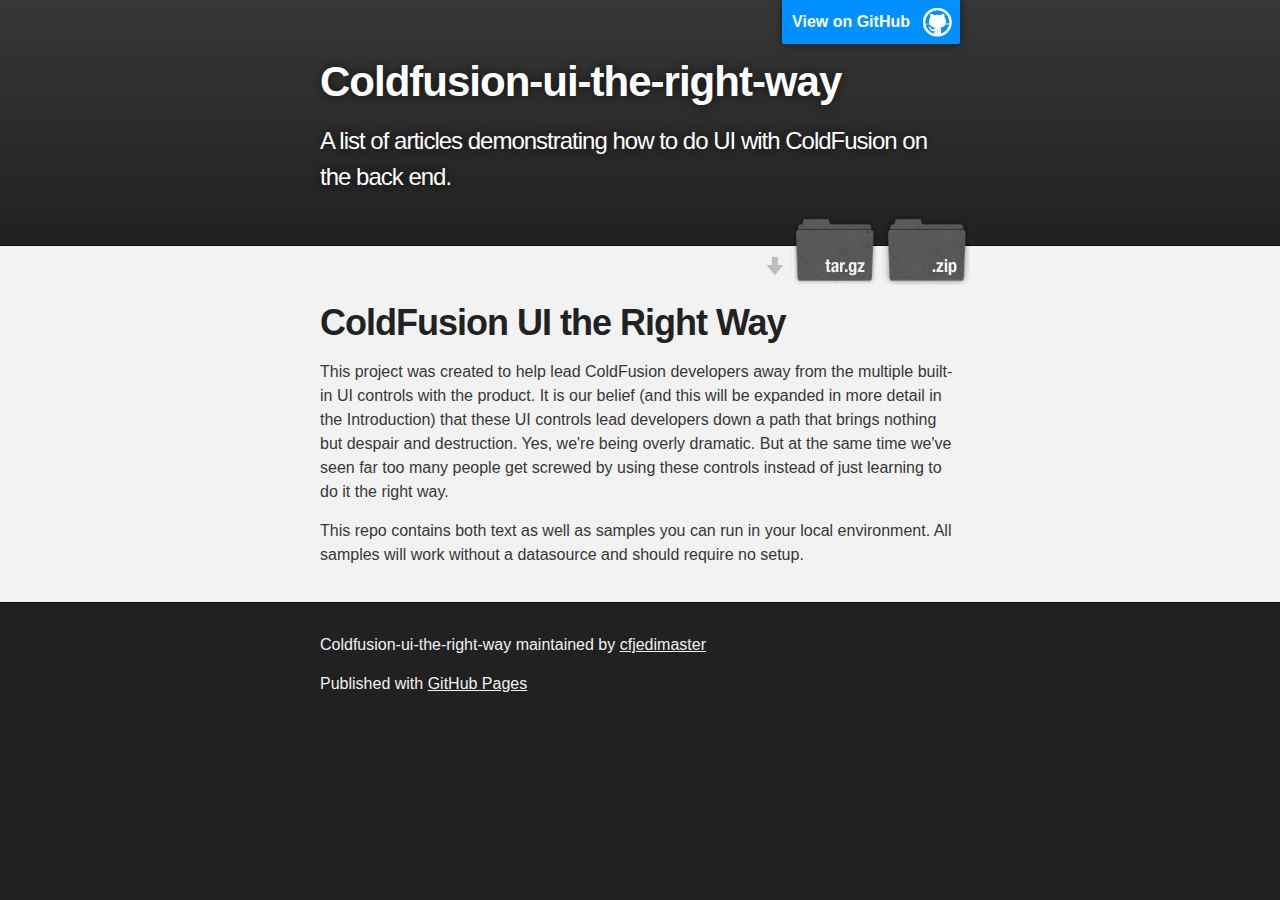
<file: index.html>
<!DOCTYPE html>
<html>

  <head>
    <meta charset='utf-8' />
    <meta http-equiv="X-UA-Compatible" content="chrome=1" />
    <meta name="description" content="Coldfusion-ui-the-right-way : A list of articles demonstrating how to do UI with ColdFusion on the back end." />

    <link rel="stylesheet" type="text/css" media="screen" href="stylesheets/stylesheet.css">

    <title>Coldfusion-ui-the-right-way</title>
  </head>

  <body>

    <!-- HEADER -->
    <div id="header_wrap" class="outer">
        <header class="inner">
          <a id="forkme_banner" href="https://github.com/cfjedimaster/ColdFusion-UI-the-Right-Way">View on GitHub</a>

          <h1 id="project_title">Coldfusion-ui-the-right-way</h1>
          <h2 id="project_tagline">A list of articles demonstrating how to do UI with ColdFusion on the back end.</h2>

            <section id="downloads">
              <a class="zip_download_link" href="https://github.com/cfjedimaster/ColdFusion-UI-the-Right-Way/zipball/master">Download this project as a .zip file</a>
              <a class="tar_download_link" href="https://github.com/cfjedimaster/ColdFusion-UI-the-Right-Way/tarball/master">Download this project as a tar.gz file</a>
            </section>
        </header>
    </div>

    <!-- MAIN CONTENT -->
    <div id="main_content_wrap" class="outer">
      <section id="main_content" class="inner">
        <h1>
<a name="coldfusion-ui-the-right-way" class="anchor" href="#coldfusion-ui-the-right-way"><span class="octicon octicon-link"></span></a>ColdFusion UI the Right Way</h1>

<p>This project was created to help lead ColdFusion developers away from the multiple built-in UI controls with the product. It is our belief (and this will be expanded in more detail in the Introduction) that these UI controls lead developers down a path that brings nothing but despair and destruction. Yes, we're being overly dramatic. But at the same time we've seen far too many people get screwed by using these controls instead of just learning to do it the right way.</p>

<p>This repo contains both text as well as samples you can run in your local environment. All samples will work without a datasource and should require no setup. </p>
      </section>
    </div>

    <!-- FOOTER  -->
    <div id="footer_wrap" class="outer">
      <footer class="inner">
        <p class="copyright">Coldfusion-ui-the-right-way maintained by <a href="https://github.com/cfjedimaster">cfjedimaster</a></p>
        <p>Published with <a href="http://pages.github.com">GitHub Pages</a></p>
      </footer>
    </div>

    

  </body>
</html>
</file>
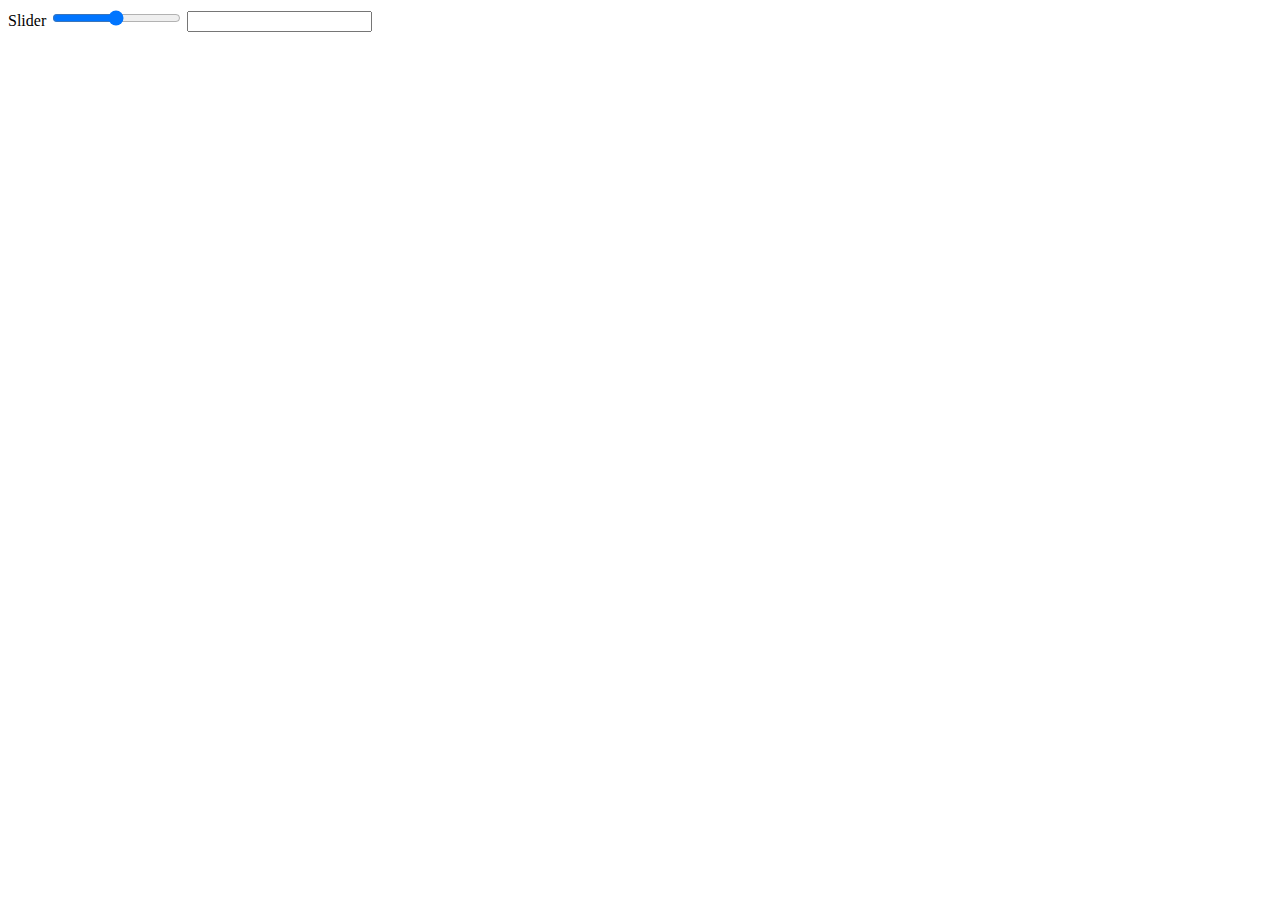
<file: chapters/cfslider/demo/index.html>
<!DOCTYPE html>
<html lang="en">
<head>
    <meta http-equiv="Content-Type" content="text/html; charset=iso-8859-1" />
    <title>HTML5 Slider</title>
    <script src="http://code.jquery.com/jquery-2.1.0.min.js"></script>
    <script>
		$(document).ready(function(){
			$("#sliderNo1").on("input change",function(){
				$("#sliderValue").val($(this).val());
			});
		});
    </script>
</head>
<body>
    <div id="wrapper">
    	<label for="sliderNo1">Slider</label>
    	<input name="sliderNo1" id="sliderNo1" type="range" min="1" max="200" value="100">
    	<input name="sliderValue" id="sliderValue">
    </div>
</body>
</html>
</file>
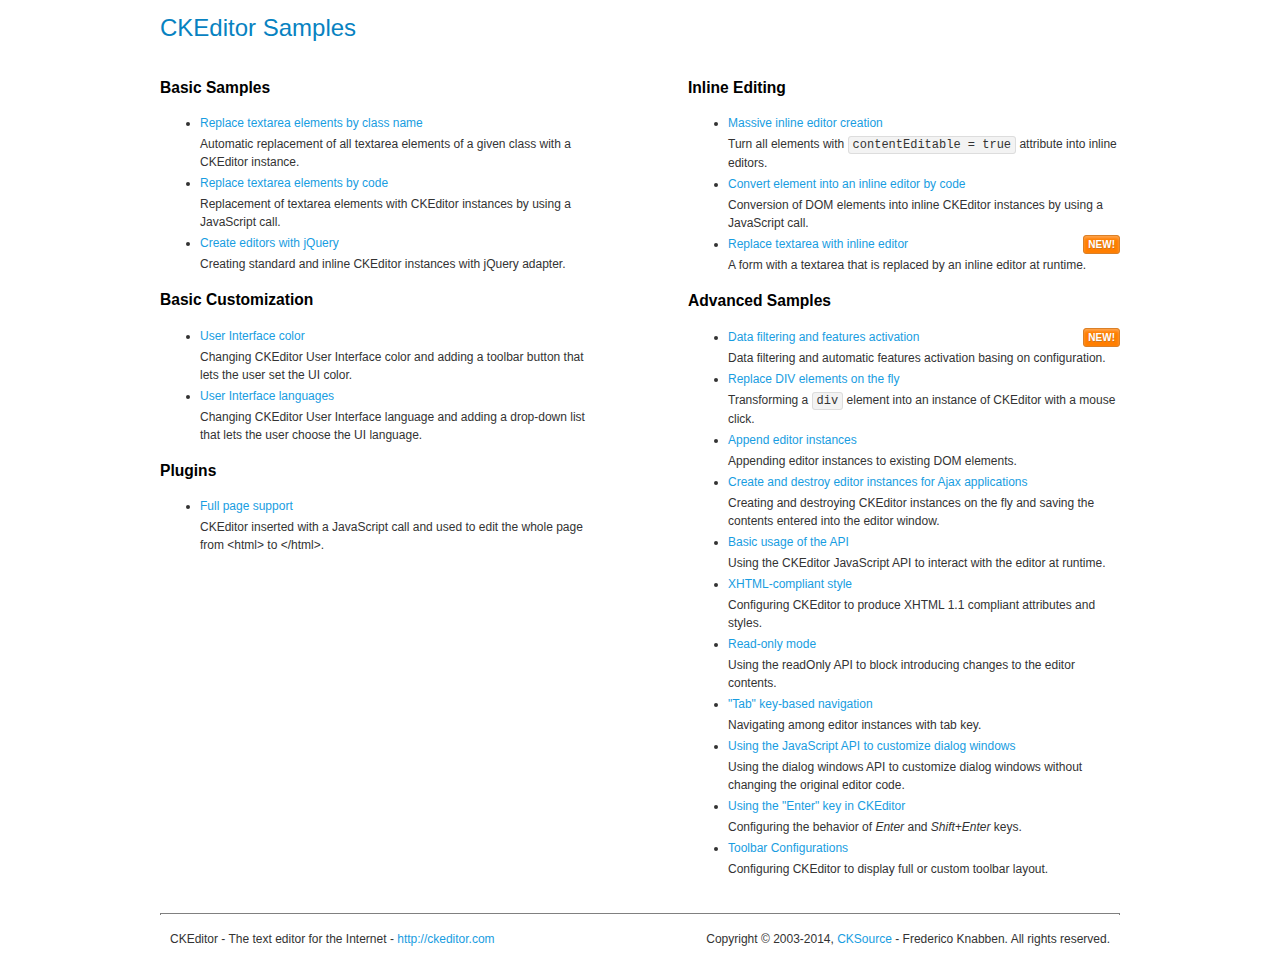
<file: chapters/cftextarea/demo/js/ckeditor/samples/index.html>
<!DOCTYPE html>
<!--
Copyright (c) 2003-2014, CKSource - Frederico Knabben. All rights reserved.
For licensing, see LICENSE.md or http://ckeditor.com/license
-->
<html>
<head>
	<meta charset="utf-8">
	<title>CKEditor Samples</title>
	<link rel="stylesheet" href="sample.css">
</head>
<body>
	<h1 class="samples">
		CKEditor Samples
	</h1>
	<div class="twoColumns">
		<div class="twoColumnsLeft">
			<h2 class="samples">
				Basic Samples
			</h2>
			<dl class="samples">
				<dt><a class="samples" href="replacebyclass.html">Replace textarea elements by class name</a></dt>
				<dd>Automatic replacement of all textarea elements of a given class with a CKEditor instance.</dd>

				<dt><a class="samples" href="replacebycode.html">Replace textarea elements by code</a></dt>
				<dd>Replacement of textarea elements with CKEditor instances by using a JavaScript call.</dd>

				<dt><a class="samples" href="jquery.html">Create editors with jQuery</a></dt>
				<dd>Creating standard and inline CKEditor instances with jQuery adapter.</dd>
			</dl>

			<h2 class="samples">
				Basic Customization
			</h2>
			<dl class="samples">
				<dt><a class="samples" href="uicolor.html">User Interface color</a></dt>
				<dd>Changing CKEditor User Interface color and adding a toolbar button that lets the user set the UI color.</dd>

				<dt><a class="samples" href="uilanguages.html">User Interface languages</a></dt>
				<dd>Changing CKEditor User Interface language and adding a drop-down list that lets the user choose the UI language.</dd>
			</dl>


			<h2 class="samples">Plugins</h2>
<dl class="samples">
<dt><a class="samples" href="plugins/wysiwygarea/fullpage.html">Full page support</a></dt>
<dd>CKEditor inserted with a JavaScript call and used to edit the whole page from &lt;html&gt; to &lt;/html&gt;.</dd>
</dl>
		</div>
		<div class="twoColumnsRight">
			<h2 class="samples">
				Inline Editing
			</h2>
			<dl class="samples">
				<dt><a class="samples" href="inlineall.html">Massive inline editor creation</a></dt>
				<dd>Turn all elements with <code>contentEditable = true</code> attribute into inline editors.</dd>

				<dt><a class="samples" href="inlinebycode.html">Convert element into an inline editor by code</a></dt>
				<dd>Conversion of DOM elements into inline CKEditor instances by using a JavaScript call.</dd>

				<dt><a class="samples" href="inlinetextarea.html">Replace textarea with inline editor</a> <span class="new">New!</span></dt>
				<dd>A form with a textarea that is replaced by an inline editor at runtime.</dd>

				
			</dl>

			<h2 class="samples">
				Advanced Samples
			</h2>
			<dl class="samples">
				<dt><a class="samples" href="datafiltering.html">Data filtering and features activation</a> <span class="new">New!</span></dt>
				<dd>Data filtering and automatic features activation basing on configuration.</dd>

				<dt><a class="samples" href="divreplace.html">Replace DIV elements on the fly</a></dt>
				<dd>Transforming a <code>div</code> element into an instance of CKEditor with a mouse click.</dd>

				<dt><a class="samples" href="appendto.html">Append editor instances</a></dt>
				<dd>Appending editor instances to existing DOM elements.</dd>

				<dt><a class="samples" href="ajax.html">Create and destroy editor instances for Ajax applications</a></dt>
				<dd>Creating and destroying CKEditor instances on the fly and saving the contents entered into the editor window.</dd>

				<dt><a class="samples" href="api.html">Basic usage of the API</a></dt>
				<dd>Using the CKEditor JavaScript API to interact with the editor at runtime.</dd>

				<dt><a class="samples" href="xhtmlstyle.html">XHTML-compliant style</a></dt>
				<dd>Configuring CKEditor to produce XHTML 1.1 compliant attributes and styles.</dd>

				<dt><a class="samples" href="readonly.html">Read-only mode</a></dt>
				<dd>Using the readOnly API to block introducing changes to the editor contents.</dd>

				<dt><a class="samples" href="tabindex.html">"Tab" key-based navigation</a></dt>
				<dd>Navigating among editor instances with tab key.</dd>


				
<dt><a class="samples" href="plugins/dialog/dialog.html">Using the JavaScript API to customize dialog windows</a></dt>
<dd>Using the dialog windows API to customize dialog windows without changing the original editor code.</dd>

<dt><a class="samples" href="plugins/enterkey/enterkey.html">Using the &quot;Enter&quot; key in CKEditor</a></dt>
<dd>Configuring the behavior of <em>Enter</em> and <em>Shift+Enter</em> keys.</dd>

<dt><a class="samples" href="plugins/toolbar/toolbar.html">Toolbar Configurations</a></dt>
<dd>Configuring CKEditor to display full or custom toolbar layout.</dd>

			</dl>
		</div>
	</div>
	<div id="footer">
		<hr>
		<p>
			CKEditor - The text editor for the Internet - <a class="samples" href="http://ckeditor.com/">http://ckeditor.com</a>
		</p>
		<p id="copy">
			Copyright &copy; 2003-2014, <a class="samples" href="http://cksource.com/">CKSource</a> - Frederico Knabben. All rights reserved.
		</p>
	</div>
</body>
</html>
</file>
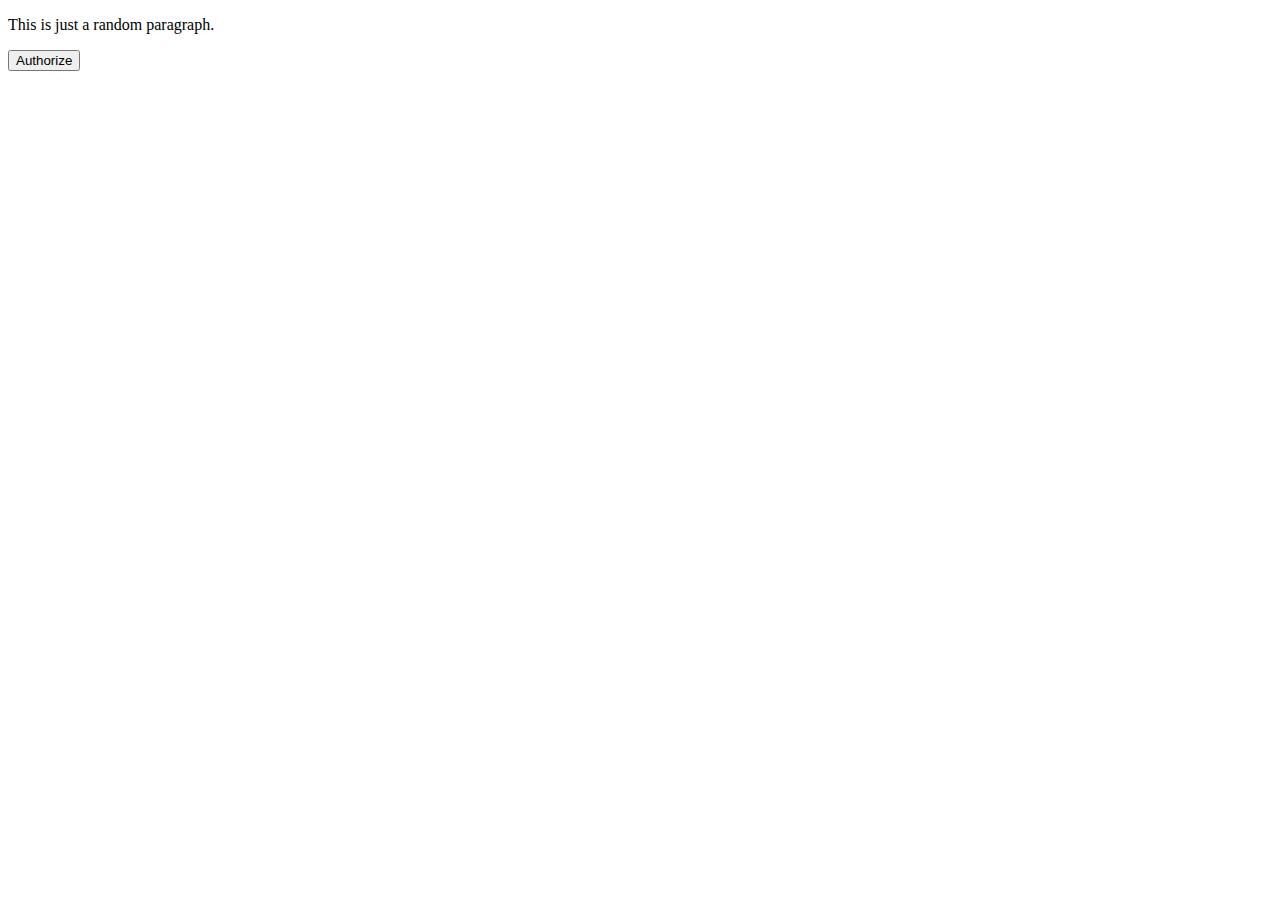
<file: chapters/cftooltip/demos/test1.html>
<!doctype html>
<html lang="en">
<head>
	<meta charset="utf-8">
	<title>Test1</title>
	<link rel="stylesheet" href="lib/css/ui-lightness/jquery-ui-1.10.4.custom.min.css">
	<script src="lib/js/jquery-1.10.2.js"></script>
	<script src="lib/js/jquery-ui-1.10.4.custom.min.js"></script>

	<script>
	$(document).ready(function() {
		$("#doSomething").tooltip();
	});
	</script>

</head>
<body>
 
	<p>
		This is just a random paragraph.
	</p>

	<p>
		<button id="doSomething" title="Click me to authorize me to do evil things!">Authorize</button>
	</p>
	
</body>
</html>
</file>
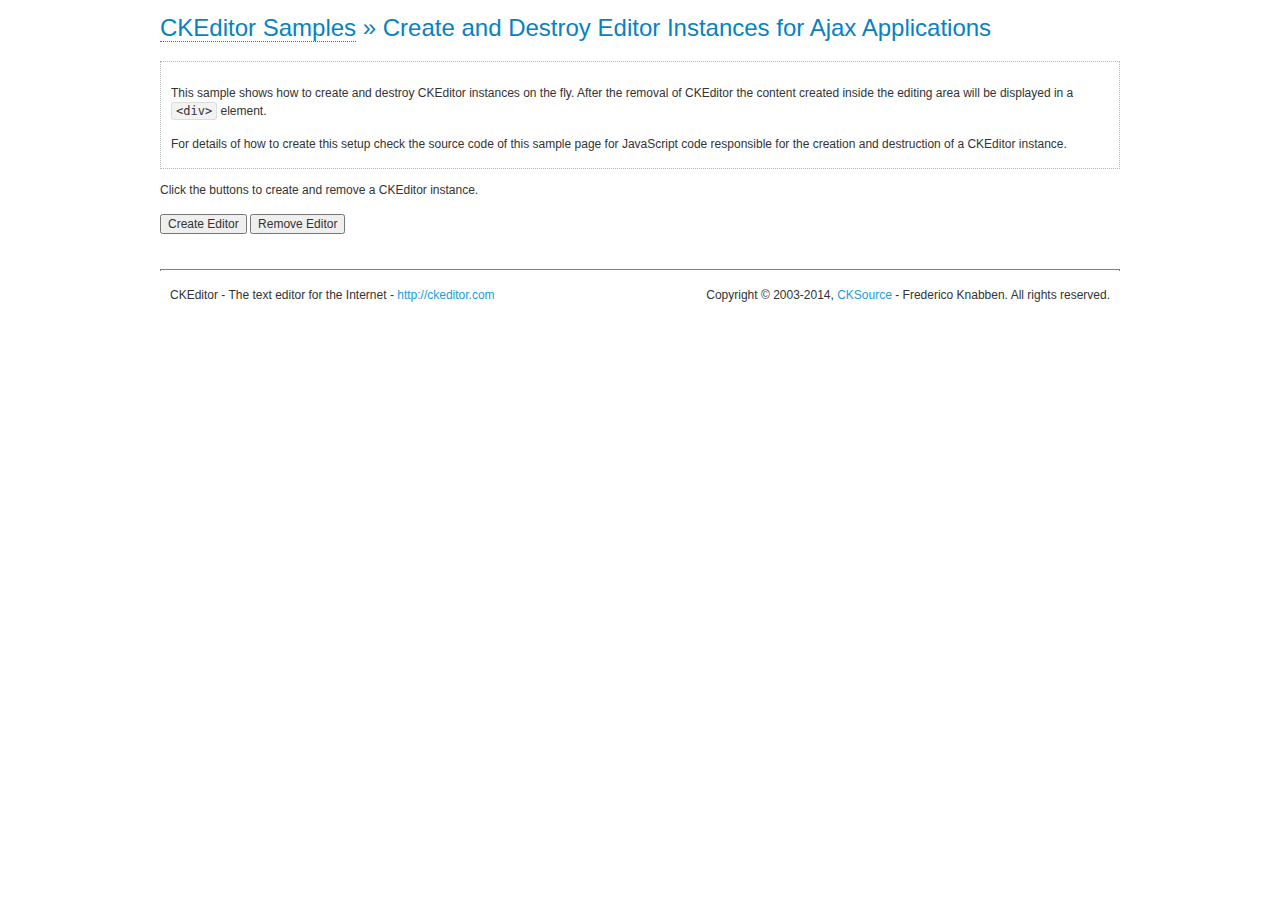
<file: chapters/cftextarea/demo/js/ckeditor/samples/ajax.html>
<!DOCTYPE html>
<!--
Copyright (c) 2003-2014, CKSource - Frederico Knabben. All rights reserved.
For licensing, see LICENSE.md or http://ckeditor.com/license
-->
<html>
<head>
	<meta charset="utf-8">
	<title>Ajax &mdash; CKEditor Sample</title>
	<script src="../ckeditor.js"></script>
	<link rel="stylesheet" href="sample.css">
	<script>

		var editor, html = '';

		function createEditor() {
			if ( editor )
				return;

			// Create a new editor inside the <div id="editor">, setting its value to html
			var config = {};
			editor = CKEDITOR.appendTo( 'editor', config, html );
		}

		function removeEditor() {
			if ( !editor )
				return;

			// Retrieve the editor contents. In an Ajax application, this data would be
			// sent to the server or used in any other way.
			document.getElementById( 'editorcontents' ).innerHTML = html = editor.getData();
			document.getElementById( 'contents' ).style.display = '';

			// Destroy the editor.
			editor.destroy();
			editor = null;
		}

	</script>
</head>
<body>
	<h1 class="samples">
		<a href="index.html">CKEditor Samples</a> &raquo; Create and Destroy Editor Instances for Ajax Applications
	</h1>
	<div class="description">
		<p>
			This sample shows how to create and destroy CKEditor instances on the fly. After the removal of CKEditor the content created inside the editing
			area will be displayed in a <code>&lt;div&gt;</code> element.
		</p>
		<p>
			For details of how to create this setup check the source code of this sample page
			for JavaScript code responsible for the creation and destruction of a CKEditor instance.
		</p>
	</div>
	<p>Click the buttons to create and remove a CKEditor instance.</p>
	<p>
		<input onclick="createEditor();" type="button" value="Create Editor">
		<input onclick="removeEditor();" type="button" value="Remove Editor">
	</p>
	<!-- This div will hold the editor. -->
	<div id="editor">
	</div>
	<div id="contents" style="display: none">
		<p>
			Edited Contents:
		</p>
		<!-- This div will be used to display the editor contents. -->
		<div id="editorcontents">
		</div>
	</div>
	<div id="footer">
		<hr>
		<p>
			CKEditor - The text editor for the Internet - <a class="samples" href="http://ckeditor.com/">http://ckeditor.com</a>
		</p>
		<p id="copy">
			Copyright &copy; 2003-2014, <a class="samples" href="http://cksource.com/">CKSource</a> - Frederico
			Knabben. All rights reserved.
		</p>
	</div>
</body>
</html>
</file>
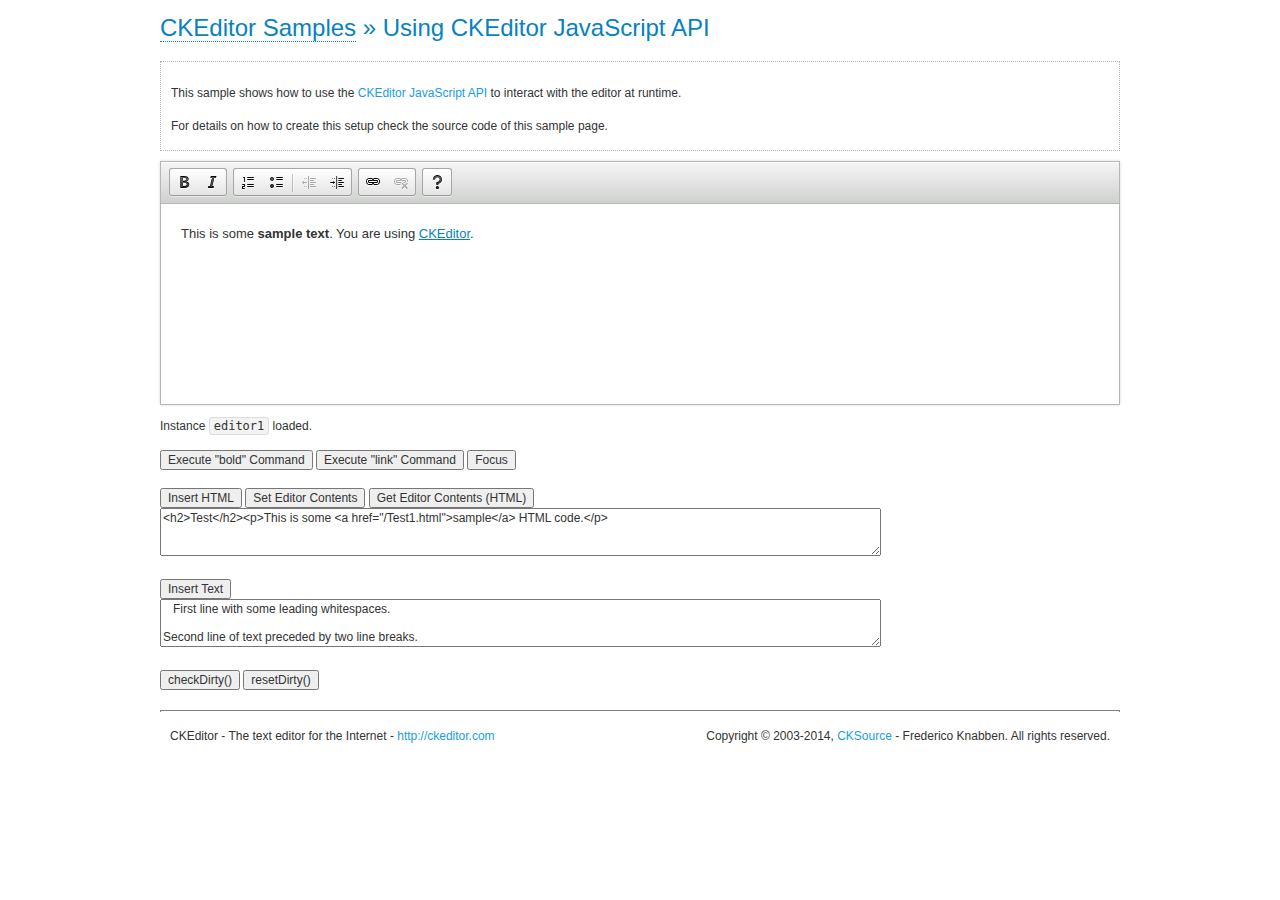
<file: chapters/cftextarea/demo/js/ckeditor/samples/api.html>
<!DOCTYPE html>
<!--
Copyright (c) 2003-2014, CKSource - Frederico Knabben. All rights reserved.
For licensing, see LICENSE.md or http://ckeditor.com/license
-->
<html>
<head>
	<meta charset="utf-8">
	<title>API Usage &mdash; CKEditor Sample</title>
	<script src="../ckeditor.js"></script>
	<link href="sample.css" rel="stylesheet">
	<script>

// The instanceReady event is fired, when an instance of CKEditor has finished
// its initialization.
CKEDITOR.on( 'instanceReady', function( ev ) {
	// Show the editor name and description in the browser status bar.
	document.getElementById( 'eMessage' ).innerHTML = 'Instance <code>' + ev.editor.name + '<\/code> loaded.';

	// Show this sample buttons.
	document.getElementById( 'eButtons' ).style.display = 'block';
});

function InsertHTML() {
	// Get the editor instance that we want to interact with.
	var editor = CKEDITOR.instances.editor1;
	var value = document.getElementById( 'htmlArea' ).value;

	// Check the active editing mode.
	if ( editor.mode == 'wysiwyg' )
	{
		// Insert HTML code.
		// http://docs.ckeditor.com/#!/api/CKEDITOR.editor-method-insertHtml
		editor.insertHtml( value );
	}
	else
		alert( 'You must be in WYSIWYG mode!' );
}

function InsertText() {
	// Get the editor instance that we want to interact with.
	var editor = CKEDITOR.instances.editor1;
	var value = document.getElementById( 'txtArea' ).value;

	// Check the active editing mode.
	if ( editor.mode == 'wysiwyg' )
	{
		// Insert as plain text.
		// http://docs.ckeditor.com/#!/api/CKEDITOR.editor-method-insertText
		editor.insertText( value );
	}
	else
		alert( 'You must be in WYSIWYG mode!' );
}

function SetContents() {
	// Get the editor instance that we want to interact with.
	var editor = CKEDITOR.instances.editor1;
	var value = document.getElementById( 'htmlArea' ).value;

	// Set editor contents (replace current contents).
	// http://docs.ckeditor.com/#!/api/CKEDITOR.editor-method-setData
	editor.setData( value );
}

function GetContents() {
	// Get the editor instance that you want to interact with.
	var editor = CKEDITOR.instances.editor1;

	// Get editor contents
	// http://docs.ckeditor.com/#!/api/CKEDITOR.editor-method-getData
	alert( editor.getData() );
}

function ExecuteCommand( commandName ) {
	// Get the editor instance that we want to interact with.
	var editor = CKEDITOR.instances.editor1;

	// Check the active editing mode.
	if ( editor.mode == 'wysiwyg' )
	{
		// Execute the command.
		// http://docs.ckeditor.com/#!/api/CKEDITOR.editor-method-execCommand
		editor.execCommand( commandName );
	}
	else
		alert( 'You must be in WYSIWYG mode!' );
}

function CheckDirty() {
	// Get the editor instance that we want to interact with.
	var editor = CKEDITOR.instances.editor1;
	// Checks whether the current editor contents present changes when compared
	// to the contents loaded into the editor at startup
	// http://docs.ckeditor.com/#!/api/CKEDITOR.editor-method-checkDirty
	alert( editor.checkDirty() );
}

function ResetDirty() {
	// Get the editor instance that we want to interact with.
	var editor = CKEDITOR.instances.editor1;
	// Resets the "dirty state" of the editor (see CheckDirty())
	// http://docs.ckeditor.com/#!/api/CKEDITOR.editor-method-resetDirty
	editor.resetDirty();
	alert( 'The "IsDirty" status has been reset' );
}

function Focus() {
	CKEDITOR.instances.editor1.focus();
}

function onFocus() {
	document.getElementById( 'eMessage' ).innerHTML = '<b>' + this.name + ' is focused </b>';
}

function onBlur() {
	document.getElementById( 'eMessage' ).innerHTML = this.name + ' lost focus';
}

	</script>

</head>
<body>
	<h1 class="samples">
		<a href="index.html">CKEditor Samples</a> &raquo; Using CKEditor JavaScript API
	</h1>
	<div class="description">
	<p>
		This sample shows how to use the
		<a class="samples" href="http://docs.ckeditor.com/#!/api/CKEDITOR.editor">CKEditor JavaScript API</a>
		to interact with the editor at runtime.
	</p>
	<p>
		For details on how to create this setup check the source code of this sample page.
	</p>
	</div>

	<!-- This <div> holds alert messages to be display in the sample page. -->
	<div id="alerts">
		<noscript>
			<p>
				<strong>CKEditor requires JavaScript to run</strong>. In a browser with no JavaScript
				support, like yours, you should still see the contents (HTML data) and you should
				be able to edit it normally, without a rich editor interface.
			</p>
		</noscript>
	</div>
	<form action="../../../samples/sample_posteddata.php" method="post">
		<textarea cols="100" id="editor1" name="editor1" rows="10">&lt;p&gt;This is some &lt;strong&gt;sample text&lt;/strong&gt;. You are using &lt;a href="http://ckeditor.com/"&gt;CKEditor&lt;/a&gt;.&lt;/p&gt;</textarea>

		<script>
			// Replace the <textarea id="editor1"> with an CKEditor instance.
			CKEDITOR.replace( 'editor1', {
				on: {
					focus: onFocus,
					blur: onBlur,

					// Check for availability of corresponding plugins.
					pluginsLoaded: function( evt ) {
						var doc = CKEDITOR.document, ed = evt.editor;
						if ( !ed.getCommand( 'bold' ) )
							doc.getById( 'exec-bold' ).hide();
						if ( !ed.getCommand( 'link' ) )
							doc.getById( 'exec-link' ).hide();
					}
				}
			});
		</script>

		<p id="eMessage">
		</p>

		<div id="eButtons" style="display: none">
			<input id="exec-bold" onclick="ExecuteCommand('bold');" type="button" value="Execute &quot;bold&quot; Command">
			<input id="exec-link" onclick="ExecuteCommand('link');" type="button" value="Execute &quot;link&quot; Command">
			<input onclick="Focus();" type="button" value="Focus">
			<br><br>
			<input onclick="InsertHTML();" type="button" value="Insert HTML">
			<input onclick="SetContents();" type="button" value="Set Editor Contents">
			<input onclick="GetContents();" type="button" value="Get Editor Contents (HTML)">
			<br>
			<textarea cols="100" id="htmlArea" rows="3">&lt;h2&gt;Test&lt;/h2&gt;&lt;p&gt;This is some &lt;a href="/Test1.html"&gt;sample&lt;/a&gt; HTML code.&lt;/p&gt;</textarea>
			<br>
			<br>
			<input onclick="InsertText();" type="button" value="Insert Text">
			<br>
			<textarea cols="100" id="txtArea" rows="3">   First line with some leading whitespaces.

Second line of text preceded by two line breaks.</textarea>
			<br>
			<br>
			<input onclick="CheckDirty();" type="button" value="checkDirty()">
			<input onclick="ResetDirty();" type="button" value="resetDirty()">
		</div>
	</form>
	<div id="footer">
		<hr>
		<p>
			CKEditor - The text editor for the Internet - <a class="samples" href="http://ckeditor.com/">http://ckeditor.com</a>
		</p>
		<p id="copy">
			Copyright &copy; 2003-2014, <a class="samples" href="http://cksource.com/">CKSource</a> - Frederico
			Knabben. All rights reserved.
		</p>
	</div>
</body>
</html>
</file>
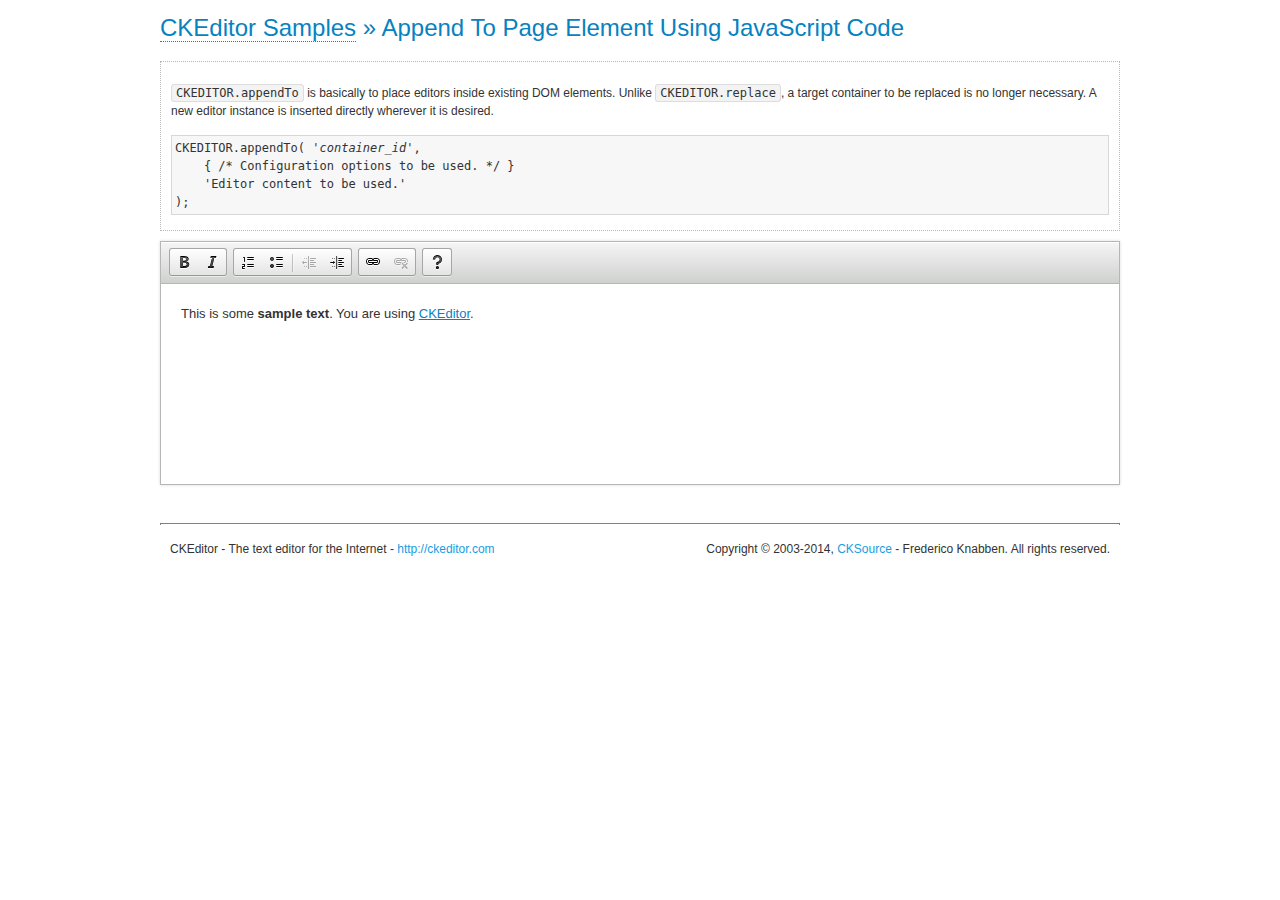
<file: chapters/cftextarea/demo/js/ckeditor/samples/appendto.html>
<!DOCTYPE html>
<!--
Copyright (c) 2003-2014, CKSource - Frederico Knabben. All rights reserved.
For licensing, see LICENSE.md or http://ckeditor.com/license
-->
<html>
<head>
	<meta charset="utf-8">
	<title>CKEDITOR.appendTo &mdash; CKEditor Sample</title>
	<script src="../ckeditor.js"></script>
	<link rel="stylesheet" href="sample.css">
</head>
<body>
	<h1 class="samples">
		<a href="index.html">CKEditor Samples</a> &raquo; Append To Page Element Using JavaScript Code
	</h1>
	<div id="section1">
		<div class="description">
			<p>
				<code>CKEDITOR.appendTo</code> is basically to place editors
				inside existing DOM elements. Unlike <code>CKEDITOR.replace</code>,
				a target container to be replaced is no longer necessary. A new editor
				instance is inserted directly wherever it is desired.
			</p>
<pre class="samples">CKEDITOR.appendTo( '<em>container_id</em>',
	{ /* Configuration options to be used. */ }
	'Editor content to be used.'
);</pre>
		</div>
		<script>

			// This call can be placed at any point after the
			// <textarea>, or inside a <head><script> in a
			// window.onload event handler.

			// Replace the <textarea id="editor"> with an CKEditor
			// instance, using default configurations.
			CKEDITOR.appendTo( 'section1',
				null,
				'<p>This is some <strong>sample text</strong>. You are using <a href="http://ckeditor.com/">CKEditor</a>.</p>'
			);

		</script>
	</div>
	<br>
	<div id="footer">
		<hr>
		<p>
			CKEditor - The text editor for the Internet - <a class="samples" href="http://ckeditor.com/">http://ckeditor.com</a>
		</p>
		<p id="copy">
			Copyright &copy; 2003-2014, <a class="samples" href="http://cksource.com/">CKSource</a> - Frederico
			Knabben. All rights reserved.
		</p>
	</div>
</body>
</html>
</file>
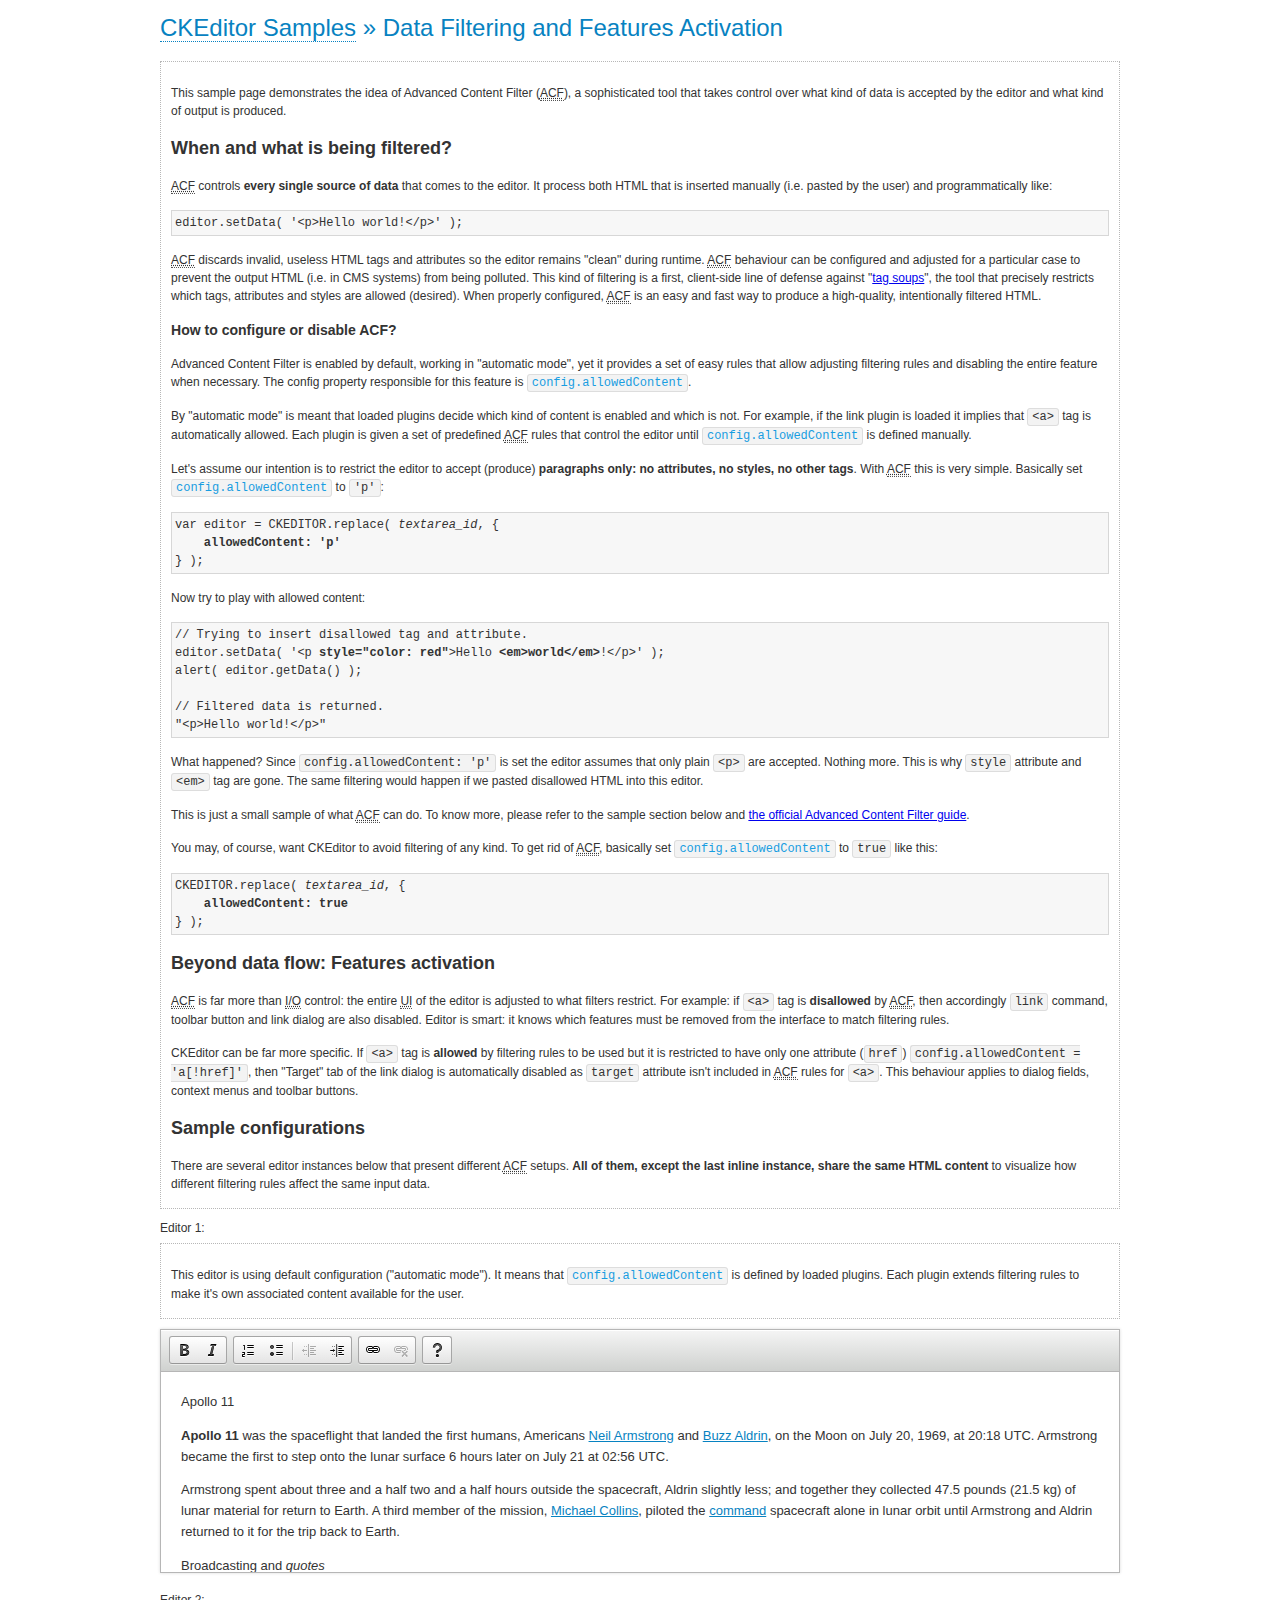
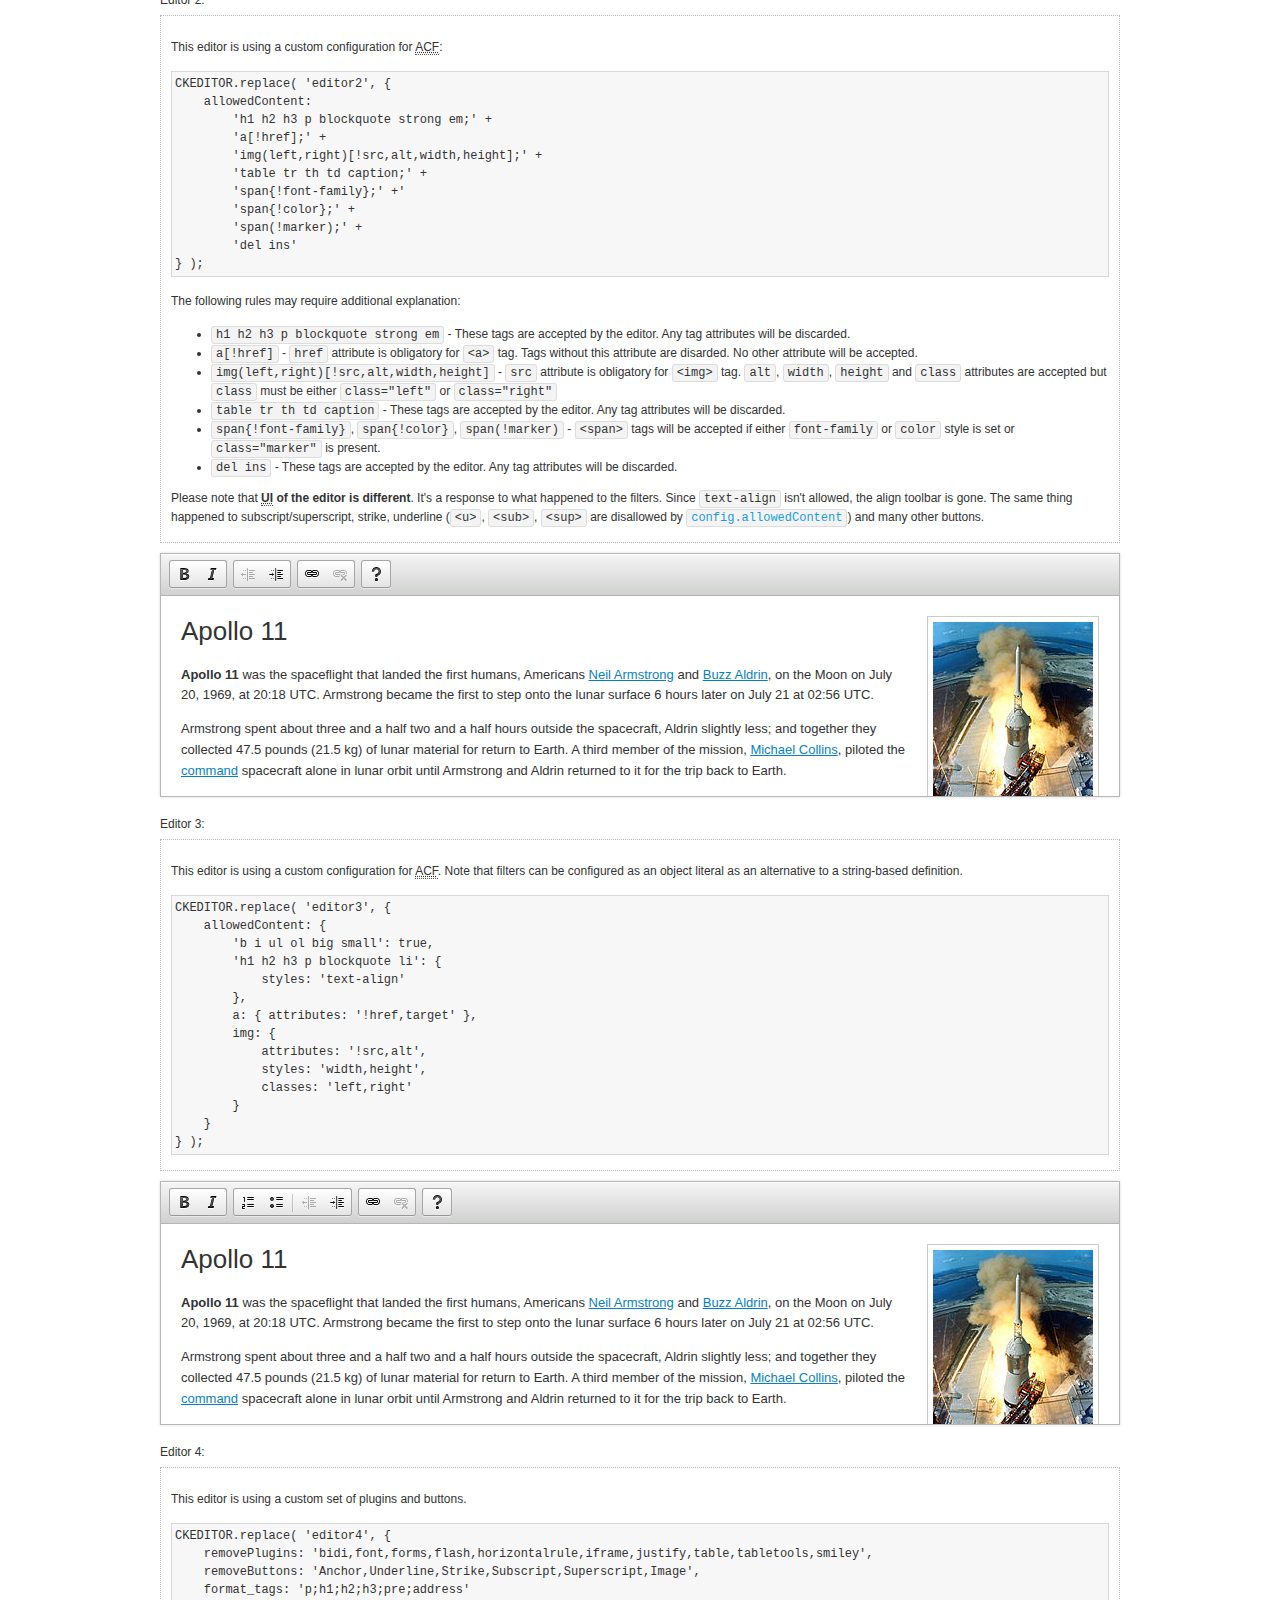
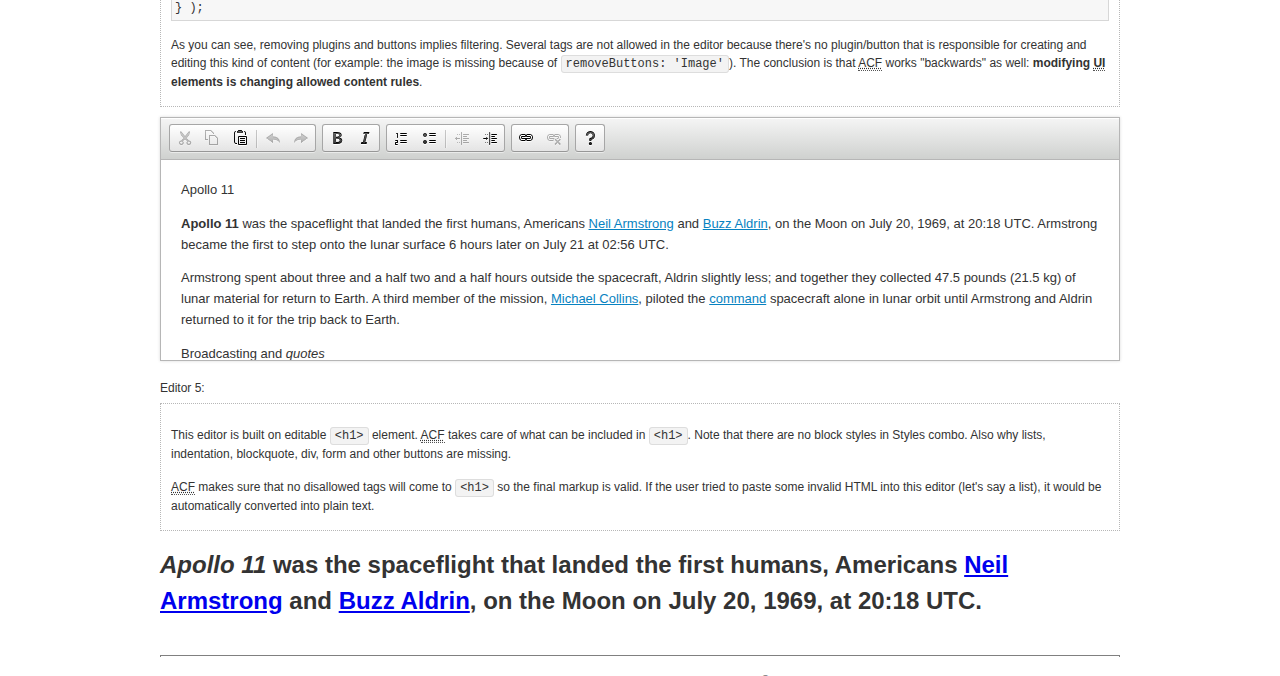
<file: chapters/cftextarea/demo/js/ckeditor/samples/datafiltering.html>
<!DOCTYPE html>
<!--
Copyright (c) 2003-2014, CKSource - Frederico Knabben. All rights reserved.
For licensing, see LICENSE.md or http://ckeditor.com/license
-->
<html>
<head>
	<meta charset="utf-8">
	<title>Data Filtering &mdash; CKEditor Sample</title>
	<script src="../ckeditor.js"></script>
	<link rel="stylesheet" href="sample.css">
	<script>
		// Remove advanced tabs for all editors.
		CKEDITOR.config.removeDialogTabs = 'image:advanced;link:advanced;flash:advanced;creatediv:advanced;editdiv:advanced';
	</script>
</head>
<body>
	<h1 class="samples">
		<a href="index.html">CKEditor Samples</a> &raquo; Data Filtering and Features Activation
	</h1>
	<div class="description">
		<p>
			This sample page demonstrates the idea of Advanced Content Filter
			(<abbr title="Advanced Content Filter">ACF</abbr>), a sophisticated
			tool that takes control over what kind of data is accepted by the editor and what
			kind of output is produced.
		</p>
		<h2>When and what is being filtered?</h2>
		<p>
			<abbr title="Advanced Content Filter">ACF</abbr> controls
			<strong>every single source of data</strong> that comes to the editor.
			It process both HTML that is inserted manually (i.e. pasted by the user)
			and programmatically like:
		</p>
<pre class="samples">
editor.setData( '&lt;p&gt;Hello world!&lt;/p&gt;' );
</pre>
		<p>
			<abbr title="Advanced Content Filter">ACF</abbr> discards invalid,
			useless HTML tags and attributes so the editor remains "clean" during
			runtime. <abbr title="Advanced Content Filter">ACF</abbr> behaviour
			can be configured and adjusted for a particular case to prevent the
			output HTML (i.e. in CMS systems) from being polluted.

			This kind of filtering is a first, client-side line of defense
			against "<a href="http://en.wikipedia.org/wiki/Tag_soup">tag soups</a>",
			the tool that precisely restricts which tags, attributes and styles
			are allowed (desired). When properly configured, <abbr title="Advanced Content Filter">ACF</abbr>
			is an easy and fast way to produce a high-quality, intentionally filtered HTML.
		</p>

		<h3>How to configure or disable ACF?</h3>
		<p>
			Advanced Content Filter is enabled by default, working in "automatic mode", yet
			it provides a set of easy rules that allow adjusting filtering rules
			and disabling the entire feature when necessary. The config property
			responsible for this feature is <code><a class="samples"
			href="http://docs.ckeditor.com/#!/api/CKEDITOR.config-cfg-allowedContent">config.allowedContent</a></code>.
		</p>
		<p>
			By "automatic mode" is meant that loaded plugins decide which kind
			of content is enabled and which is not. For example, if the link
			plugin is loaded it implies that <code>&lt;a&gt;</code> tag is
			automatically allowed. Each plugin is given a set
			of predefined <abbr title="Advanced Content Filter">ACF</abbr> rules
			that control the editor until <code><a class="samples"
			href="http://docs.ckeditor.com/#!/api/CKEDITOR.config-cfg-allowedContent">
			config.allowedContent</a></code>
			is defined manually.
		</p>
		<p>
			Let's assume our intention is to restrict the editor to accept (produce) <strong>paragraphs
			only: no attributes, no styles, no other tags</strong>.
			With <abbr title="Advanced Content Filter">ACF</abbr>
			this is very simple. Basically set <code><a class="samples"
			href="http://docs.ckeditor.com/#!/api/CKEDITOR.config-cfg-allowedContent">
			config.allowedContent</a></code> to <code>'p'</code>:
		</p>
<pre class="samples">
var editor = CKEDITOR.replace( <em>textarea_id</em>, {
	<strong>allowedContent: 'p'</strong>
} );
</pre>
		<p>
			Now try to play with allowed content:
		</p>
<pre class="samples">
// Trying to insert disallowed tag and attribute.
editor.setData( '&lt;p <strong>style="color: red"</strong>&gt;Hello <strong>&lt;em&gt;world&lt;/em&gt;</strong>!&lt;/p&gt;' );
alert( editor.getData() );

// Filtered data is returned.
"&lt;p&gt;Hello world!&lt;/p&gt;"
</pre>
		<p>
			What happened? Since <code>config.allowedContent: 'p'</code> is set the editor assumes
			that only plain <code>&lt;p&gt;</code> are accepted. Nothing more. This is why
			<code>style</code> attribute and <code>&lt;em&gt;</code> tag are gone. The same
			filtering would happen if we pasted disallowed HTML into this editor.
		</p>
		<p>
			This is just a small sample of what <abbr title="Advanced Content Filter">ACF</abbr>
			can do. To know more, please refer to the sample section below and
			<a href="http://docs.ckeditor.com/#!/guide/dev_advanced_content_filter">the official Advanced Content Filter guide</a>.
		</p>
		<p>
			You may, of course, want CKEditor to avoid filtering of any kind.
			To get rid of <abbr title="Advanced Content Filter">ACF</abbr>,
			basically set <code><a class="samples"
			href="http://docs.ckeditor.com/#!/api/CKEDITOR.config-cfg-allowedContent">
			config.allowedContent</a></code> to <code>true</code> like this:
		</p>
<pre class="samples">
CKEDITOR.replace( <em>textarea_id</em>, {
	<strong>allowedContent: true</strong>
} );
</pre>

		<h2>Beyond data flow: Features activation</h2>
		<p>
			<abbr title="Advanced Content Filter">ACF</abbr> is far more than
			<abbr title="Input/Output">I/O</abbr> control: the entire
			<abbr title="User Interface">UI</abbr> of the editor is adjusted to what
			filters restrict. For example: if <code>&lt;a&gt;</code> tag is
			<strong>disallowed</strong>
			by <abbr title="Advanced Content Filter">ACF</abbr>,
			then accordingly <code>link</code> command, toolbar button and link dialog
			are also disabled. Editor is smart: it knows which features must be
			removed from the interface to match filtering rules.
		</p>
		<p>
			CKEditor can be far more specific. If <code>&lt;a&gt;</code> tag is
			<strong>allowed</strong> by filtering rules to be used but it is restricted
			to have only one attribute (<code>href</code>)
			<code>config.allowedContent = 'a[!href]'</code>, then
			"Target" tab of the link dialog is automatically disabled as <code>target</code>
			attribute isn't included in <abbr title="Advanced Content Filter">ACF</abbr> rules
			for <code>&lt;a&gt;</code>. This behaviour applies to dialog fields, context
			menus and toolbar buttons.
		</p>

		<h2>Sample configurations</h2>
		<p>
			There are several editor instances below that present different
			<abbr title="Advanced Content Filter">ACF</abbr> setups. <strong>All of them,
			except the last inline instance, share the same HTML content</strong> to visualize
			how different filtering rules affect the same input data.
		</p>
	</div>

	<div>
		<label for="editor1">
			Editor 1:
		</label>
		<div class="description">
			<p>
				This editor is using default configuration ("automatic mode"). It means that
				<code><a class="samples"
				href="http://docs.ckeditor.com/#!/api/CKEDITOR.config-cfg-allowedContent">
				config.allowedContent</a></code> is defined by loaded plugins.
				Each plugin extends filtering rules to make it's own associated content
				available for the user.
			</p>
		</div>
		<textarea cols="80" id="editor1" name="editor1" rows="10">
			&lt;h1&gt;&lt;img alt=&quot;Saturn V carrying Apollo 11&quot; class=&quot;right&quot; src=&quot;assets/sample.jpg&quot;/&gt; Apollo 11&lt;/h1&gt; &lt;p&gt;&lt;b&gt;Apollo 11&lt;/b&gt; was the spaceflight that landed the first humans, Americans &lt;a href=&quot;http://en.wikipedia.org/wiki/Neil_Armstrong&quot; title=&quot;Neil Armstrong&quot;&gt;Neil Armstrong&lt;/a&gt; and &lt;a href=&quot;http://en.wikipedia.org/wiki/Buzz_Aldrin&quot; title=&quot;Buzz Aldrin&quot;&gt;Buzz Aldrin&lt;/a&gt;, on the Moon on July 20, 1969, at 20:18 UTC. Armstrong became the first to step onto the lunar surface 6 hours later on July 21 at 02:56 UTC.&lt;/p&gt; &lt;p&gt;Armstrong spent about &lt;s&gt;three and a half&lt;/s&gt; two and a half hours outside the spacecraft, Aldrin slightly less; and together they collected 47.5 pounds (21.5&amp;nbsp;kg) of lunar material for return to Earth. A third member of the mission, &lt;a href=&quot;http://en.wikipedia.org/wiki/Michael_Collins_(astronaut)&quot; title=&quot;Michael Collins (astronaut)&quot;&gt;Michael Collins&lt;/a&gt;, piloted the &lt;a href=&quot;http://en.wikipedia.org/wiki/Apollo_Command/Service_Module&quot; title=&quot;Apollo Command/Service Module&quot;&gt;command&lt;/a&gt; spacecraft alone in lunar orbit until Armstrong and Aldrin returned to it for the trip back to Earth.&lt;/p&gt; &lt;h2&gt;Broadcasting and &lt;em&gt;quotes&lt;/em&gt; &lt;a id=&quot;quotes&quot; name=&quot;quotes&quot;&gt;&lt;/a&gt;&lt;/h2&gt; &lt;p&gt;Broadcast on live TV to a world-wide audience, Armstrong stepped onto the lunar surface and described the event as:&lt;/p&gt; &lt;blockquote&gt;&lt;p&gt;One small step for [a] man, one giant leap for mankind.&lt;/p&gt;&lt;/blockquote&gt; &lt;p&gt;Apollo 11 effectively ended the &lt;a href=&quot;http://en.wikipedia.org/wiki/Space_Race&quot; title=&quot;Space Race&quot;&gt;Space Race&lt;/a&gt; and fulfilled a national goal proposed in 1961 by the late U.S. President &lt;a href=&quot;http://en.wikipedia.org/wiki/John_F._Kennedy&quot; title=&quot;John F. Kennedy&quot;&gt;John F. Kennedy&lt;/a&gt; in a speech before the United States Congress:&lt;/p&gt; &lt;blockquote&gt;&lt;p&gt;[...] before this decade is out, of landing a man on the Moon and returning him safely to the Earth.&lt;/p&gt;&lt;/blockquote&gt; &lt;h2&gt;Technical details &lt;a id=&quot;tech-details&quot; name=&quot;tech-details&quot;&gt;&lt;/a&gt;&lt;/h2&gt; &lt;table align=&quot;right&quot; border=&quot;1&quot; bordercolor=&quot;#ccc&quot; cellpadding=&quot;5&quot; cellspacing=&quot;0&quot; style=&quot;border-collapse:collapse;margin:10px 0 10px 15px;&quot;&gt; &lt;caption&gt;&lt;strong&gt;Mission crew&lt;/strong&gt;&lt;/caption&gt; &lt;thead&gt; &lt;tr&gt; &lt;th scope=&quot;col&quot;&gt;Position&lt;/th&gt; &lt;th scope=&quot;col&quot;&gt;Astronaut&lt;/th&gt; &lt;/tr&gt; &lt;/thead&gt; &lt;tbody&gt; &lt;tr&gt; &lt;td&gt;Commander&lt;/td&gt; &lt;td&gt;Neil A. Armstrong&lt;/td&gt; &lt;/tr&gt; &lt;tr&gt; &lt;td&gt;Command Module Pilot&lt;/td&gt; &lt;td&gt;Michael Collins&lt;/td&gt; &lt;/tr&gt; &lt;tr&gt; &lt;td&gt;Lunar Module Pilot&lt;/td&gt; &lt;td&gt;Edwin &amp;quot;Buzz&amp;quot; E. Aldrin, Jr.&lt;/td&gt; &lt;/tr&gt; &lt;/tbody&gt; &lt;/table&gt; &lt;p&gt;Launched by a &lt;strong&gt;Saturn V&lt;/strong&gt; rocket from &lt;a href=&quot;http://en.wikipedia.org/wiki/Kennedy_Space_Center&quot; title=&quot;Kennedy Space Center&quot;&gt;Kennedy Space Center&lt;/a&gt; in Merritt Island, Florida on July 16, Apollo 11 was the fifth manned mission of &lt;a href=&quot;http://en.wikipedia.org/wiki/NASA&quot; title=&quot;NASA&quot;&gt;NASA&lt;/a&gt;&amp;#39;s Apollo program. The Apollo spacecraft had three parts:&lt;/p&gt; &lt;ol&gt; &lt;li&gt;&lt;strong&gt;Command Module&lt;/strong&gt; with a cabin for the three astronauts which was the only part which landed back on Earth&lt;/li&gt; &lt;li&gt;&lt;strong&gt;Service Module&lt;/strong&gt; which supported the Command Module with propulsion, electrical power, oxygen and water&lt;/li&gt; &lt;li&gt;&lt;strong&gt;Lunar Module&lt;/strong&gt; for landing on the Moon.&lt;/li&gt; &lt;/ol&gt; &lt;p&gt;After being sent to the Moon by the Saturn V&amp;#39;s upper stage, the astronauts separated the spacecraft from it and travelled for three days until they entered into lunar orbit. Armstrong and Aldrin then moved into the Lunar Module and landed in the &lt;a href=&quot;http://en.wikipedia.org/wiki/Mare_Tranquillitatis&quot; title=&quot;Mare Tranquillitatis&quot;&gt;Sea of Tranquility&lt;/a&gt;. They stayed a total of about 21 and a half hours on the lunar surface. After lifting off in the upper part of the Lunar Module and rejoining Collins in the Command Module, they returned to Earth and landed in the &lt;a href=&quot;http://en.wikipedia.org/wiki/Pacific_Ocean&quot; title=&quot;Pacific Ocean&quot;&gt;Pacific Ocean&lt;/a&gt; on July 24.&lt;/p&gt; &lt;hr/&gt; &lt;p style=&quot;text-align: right;&quot;&gt;&lt;small&gt;Source: &lt;a href=&quot;http://en.wikipedia.org/wiki/Apollo_11&quot;&gt;Wikipedia.org&lt;/a&gt;&lt;/small&gt;&lt;/p&gt;
		</textarea>

		<script>

			CKEDITOR.replace( 'editor1' );

		</script>
	</div>

	<br>

	<div>
		<label for="editor2">
			Editor 2:
		</label>
		<div class="description">
			<p>
				This editor is using a custom configuration for
				<abbr title="Advanced Content Filter">ACF</abbr>:
			</p>
<pre class="samples">
CKEDITOR.replace( 'editor2', {
	allowedContent:
		'h1 h2 h3 p blockquote strong em;' +
		'a[!href];' +
		'img(left,right)[!src,alt,width,height];' +
		'table tr th td caption;' +
		'span{!font-family};' +'
		'span{!color};' +
		'span(!marker);' +
		'del ins'
} );
</pre>
			<p>
				The following rules may require additional explanation:
			</p>
			<ul>
				<li>
					<code>h1 h2 h3 p blockquote strong em</code> - These tags
					are accepted by the editor. Any tag attributes will be discarded.
				</li>
				<li>
					<code>a[!href]</code> - <code>href</code> attribute is obligatory
					for <code>&lt;a&gt;</code> tag. Tags without this attribute
					are disarded. No other attribute will be accepted.
				</li>
				<li>
					<code>img(left,right)[!src,alt,width,height]</code> - <code>src</code>
					attribute is obligatory for <code>&lt;img&gt;</code> tag.
					<code>alt</code>, <code>width</code>, <code>height</code>
					and <code>class</code> attributes are accepted but
					<code>class</code> must be either <code>class="left"</code>
					or <code>class="right"</code>
				</li>
				<li>
					<code>table tr th td caption</code> - These tags
					are accepted by the editor. Any tag attributes will be discarded.
				</li>
				<li>
					<code>span{!font-family}</code>, <code>span{!color}</code>,
					<code>span(!marker)</code> - <code>&lt;span&gt;</code> tags
					will be accepted if either <code>font-family</code> or
					<code>color</code> style is set or <code>class="marker"</code>
					is present.
				</li>
				<li>
					<code>del ins</code> - These tags
					are accepted by the editor. Any tag attributes will be discarded.
				</li>
			</ul>
			<p>
				Please note that <strong><abbr title="User Interface">UI</abbr> of the
				editor is different</strong>. It's a response to what happened to the filters.
				Since <code>text-align</code> isn't allowed, the align toolbar is gone.
				The same thing happened to subscript/superscript, strike, underline
				(<code>&lt;u&gt;</code>, <code>&lt;sub&gt;</code>, <code>&lt;sup&gt;</code>
				are disallowed by <code><a class="samples"
				href="http://docs.ckeditor.com/#!/api/CKEDITOR.config-cfg-allowedContent">
				config.allowedContent</a></code>) and many other buttons.
			</p>
		</div>
		<textarea cols="80" id="editor2" name="editor2" rows="10">
			&lt;h1&gt;&lt;img alt=&quot;Saturn V carrying Apollo 11&quot; class=&quot;right&quot; src=&quot;assets/sample.jpg&quot;/&gt; Apollo 11&lt;/h1&gt; &lt;p&gt;&lt;b&gt;Apollo 11&lt;/b&gt; was the spaceflight that landed the first humans, Americans &lt;a href=&quot;http://en.wikipedia.org/wiki/Neil_Armstrong&quot; title=&quot;Neil Armstrong&quot;&gt;Neil Armstrong&lt;/a&gt; and &lt;a href=&quot;http://en.wikipedia.org/wiki/Buzz_Aldrin&quot; title=&quot;Buzz Aldrin&quot;&gt;Buzz Aldrin&lt;/a&gt;, on the Moon on July 20, 1969, at 20:18 UTC. Armstrong became the first to step onto the lunar surface 6 hours later on July 21 at 02:56 UTC.&lt;/p&gt; &lt;p&gt;Armstrong spent about &lt;s&gt;three and a half&lt;/s&gt; two and a half hours outside the spacecraft, Aldrin slightly less; and together they collected 47.5 pounds (21.5&amp;nbsp;kg) of lunar material for return to Earth. A third member of the mission, &lt;a href=&quot;http://en.wikipedia.org/wiki/Michael_Collins_(astronaut)&quot; title=&quot;Michael Collins (astronaut)&quot;&gt;Michael Collins&lt;/a&gt;, piloted the &lt;a href=&quot;http://en.wikipedia.org/wiki/Apollo_Command/Service_Module&quot; title=&quot;Apollo Command/Service Module&quot;&gt;command&lt;/a&gt; spacecraft alone in lunar orbit until Armstrong and Aldrin returned to it for the trip back to Earth.&lt;/p&gt; &lt;h2&gt;Broadcasting and &lt;em&gt;quotes&lt;/em&gt; &lt;a id=&quot;quotes&quot; name=&quot;quotes&quot;&gt;&lt;/a&gt;&lt;/h2&gt; &lt;p&gt;Broadcast on live TV to a world-wide audience, Armstrong stepped onto the lunar surface and described the event as:&lt;/p&gt; &lt;blockquote&gt;&lt;p&gt;One small step for [a] man, one giant leap for mankind.&lt;/p&gt;&lt;/blockquote&gt; &lt;p&gt;Apollo 11 effectively ended the &lt;a href=&quot;http://en.wikipedia.org/wiki/Space_Race&quot; title=&quot;Space Race&quot;&gt;Space Race&lt;/a&gt; and fulfilled a national goal proposed in 1961 by the late U.S. President &lt;a href=&quot;http://en.wikipedia.org/wiki/John_F._Kennedy&quot; title=&quot;John F. Kennedy&quot;&gt;John F. Kennedy&lt;/a&gt; in a speech before the United States Congress:&lt;/p&gt; &lt;blockquote&gt;&lt;p&gt;[...] before this decade is out, of landing a man on the Moon and returning him safely to the Earth.&lt;/p&gt;&lt;/blockquote&gt; &lt;h2&gt;Technical details &lt;a id=&quot;tech-details&quot; name=&quot;tech-details&quot;&gt;&lt;/a&gt;&lt;/h2&gt; &lt;table align=&quot;right&quot; border=&quot;1&quot; bordercolor=&quot;#ccc&quot; cellpadding=&quot;5&quot; cellspacing=&quot;0&quot; style=&quot;border-collapse:collapse;margin:10px 0 10px 15px;&quot;&gt; &lt;caption&gt;&lt;strong&gt;Mission crew&lt;/strong&gt;&lt;/caption&gt; &lt;thead&gt; &lt;tr&gt; &lt;th scope=&quot;col&quot;&gt;Position&lt;/th&gt; &lt;th scope=&quot;col&quot;&gt;Astronaut&lt;/th&gt; &lt;/tr&gt; &lt;/thead&gt; &lt;tbody&gt; &lt;tr&gt; &lt;td&gt;Commander&lt;/td&gt; &lt;td&gt;Neil A. Armstrong&lt;/td&gt; &lt;/tr&gt; &lt;tr&gt; &lt;td&gt;Command Module Pilot&lt;/td&gt; &lt;td&gt;Michael Collins&lt;/td&gt; &lt;/tr&gt; &lt;tr&gt; &lt;td&gt;Lunar Module Pilot&lt;/td&gt; &lt;td&gt;Edwin &amp;quot;Buzz&amp;quot; E. Aldrin, Jr.&lt;/td&gt; &lt;/tr&gt; &lt;/tbody&gt; &lt;/table&gt; &lt;p&gt;Launched by a &lt;strong&gt;Saturn V&lt;/strong&gt; rocket from &lt;a href=&quot;http://en.wikipedia.org/wiki/Kennedy_Space_Center&quot; title=&quot;Kennedy Space Center&quot;&gt;Kennedy Space Center&lt;/a&gt; in Merritt Island, Florida on July 16, Apollo 11 was the fifth manned mission of &lt;a href=&quot;http://en.wikipedia.org/wiki/NASA&quot; title=&quot;NASA&quot;&gt;NASA&lt;/a&gt;&amp;#39;s Apollo program. The Apollo spacecraft had three parts:&lt;/p&gt; &lt;ol&gt; &lt;li&gt;&lt;strong&gt;Command Module&lt;/strong&gt; with a cabin for the three astronauts which was the only part which landed back on Earth&lt;/li&gt; &lt;li&gt;&lt;strong&gt;Service Module&lt;/strong&gt; which supported the Command Module with propulsion, electrical power, oxygen and water&lt;/li&gt; &lt;li&gt;&lt;strong&gt;Lunar Module&lt;/strong&gt; for landing on the Moon.&lt;/li&gt; &lt;/ol&gt; &lt;p&gt;After being sent to the Moon by the Saturn V&amp;#39;s upper stage, the astronauts separated the spacecraft from it and travelled for three days until they entered into lunar orbit. Armstrong and Aldrin then moved into the Lunar Module and landed in the &lt;a href=&quot;http://en.wikipedia.org/wiki/Mare_Tranquillitatis&quot; title=&quot;Mare Tranquillitatis&quot;&gt;Sea of Tranquility&lt;/a&gt;. They stayed a total of about 21 and a half hours on the lunar surface. After lifting off in the upper part of the Lunar Module and rejoining Collins in the Command Module, they returned to Earth and landed in the &lt;a href=&quot;http://en.wikipedia.org/wiki/Pacific_Ocean&quot; title=&quot;Pacific Ocean&quot;&gt;Pacific Ocean&lt;/a&gt; on July 24.&lt;/p&gt; &lt;hr/&gt; &lt;p style=&quot;text-align: right;&quot;&gt;&lt;small&gt;Source: &lt;a href=&quot;http://en.wikipedia.org/wiki/Apollo_11&quot;&gt;Wikipedia.org&lt;/a&gt;&lt;/small&gt;&lt;/p&gt;
		</textarea>
		<script>

			CKEDITOR.replace( 'editor2', {
				allowedContent:
					'h1 h2 h3 p blockquote strong em;' +
					'a[!href];' +
					'img(left,right)[!src,alt,width,height];' +
					'table tr th td caption;' +
					'span{!font-family};' +
					'span{!color};' +
					'span(!marker);' +
					'del ins'
			} );

		</script>
	</div>

	<br>

	<div>
		<label for="editor3">
			Editor 3:
		</label>
		<div class="description">
			<p>
				This editor is using a custom configuration for
				<abbr title="Advanced Content Filter">ACF</abbr>.
				Note that filters can be configured as an object literal
				as an alternative to a string-based definition.
			</p>
<pre class="samples">
CKEDITOR.replace( 'editor3', {
	allowedContent: {
		'b i ul ol big small': true,
		'h1 h2 h3 p blockquote li': {
			styles: 'text-align'
		},
		a: { attributes: '!href,target' },
		img: {
			attributes: '!src,alt',
			styles: 'width,height',
			classes: 'left,right'
		}
	}
} );
</pre>
		</div>
		<textarea cols="80" id="editor3" name="editor3" rows="10">
			&lt;h1&gt;&lt;img alt=&quot;Saturn V carrying Apollo 11&quot; class=&quot;right&quot; src=&quot;assets/sample.jpg&quot;/&gt; Apollo 11&lt;/h1&gt; &lt;p&gt;&lt;b&gt;Apollo 11&lt;/b&gt; was the spaceflight that landed the first humans, Americans &lt;a href=&quot;http://en.wikipedia.org/wiki/Neil_Armstrong&quot; title=&quot;Neil Armstrong&quot;&gt;Neil Armstrong&lt;/a&gt; and &lt;a href=&quot;http://en.wikipedia.org/wiki/Buzz_Aldrin&quot; title=&quot;Buzz Aldrin&quot;&gt;Buzz Aldrin&lt;/a&gt;, on the Moon on July 20, 1969, at 20:18 UTC. Armstrong became the first to step onto the lunar surface 6 hours later on July 21 at 02:56 UTC.&lt;/p&gt; &lt;p&gt;Armstrong spent about &lt;s&gt;three and a half&lt;/s&gt; two and a half hours outside the spacecraft, Aldrin slightly less; and together they collected 47.5 pounds (21.5&amp;nbsp;kg) of lunar material for return to Earth. A third member of the mission, &lt;a href=&quot;http://en.wikipedia.org/wiki/Michael_Collins_(astronaut)&quot; title=&quot;Michael Collins (astronaut)&quot;&gt;Michael Collins&lt;/a&gt;, piloted the &lt;a href=&quot;http://en.wikipedia.org/wiki/Apollo_Command/Service_Module&quot; title=&quot;Apollo Command/Service Module&quot;&gt;command&lt;/a&gt; spacecraft alone in lunar orbit until Armstrong and Aldrin returned to it for the trip back to Earth.&lt;/p&gt; &lt;h2&gt;Broadcasting and &lt;em&gt;quotes&lt;/em&gt; &lt;a id=&quot;quotes&quot; name=&quot;quotes&quot;&gt;&lt;/a&gt;&lt;/h2&gt; &lt;p&gt;Broadcast on live TV to a world-wide audience, Armstrong stepped onto the lunar surface and described the event as:&lt;/p&gt; &lt;blockquote&gt;&lt;p&gt;One small step for [a] man, one giant leap for mankind.&lt;/p&gt;&lt;/blockquote&gt; &lt;p&gt;Apollo 11 effectively ended the &lt;a href=&quot;http://en.wikipedia.org/wiki/Space_Race&quot; title=&quot;Space Race&quot;&gt;Space Race&lt;/a&gt; and fulfilled a national goal proposed in 1961 by the late U.S. President &lt;a href=&quot;http://en.wikipedia.org/wiki/John_F._Kennedy&quot; title=&quot;John F. Kennedy&quot;&gt;John F. Kennedy&lt;/a&gt; in a speech before the United States Congress:&lt;/p&gt; &lt;blockquote&gt;&lt;p&gt;[...] before this decade is out, of landing a man on the Moon and returning him safely to the Earth.&lt;/p&gt;&lt;/blockquote&gt; &lt;h2&gt;Technical details &lt;a id=&quot;tech-details&quot; name=&quot;tech-details&quot;&gt;&lt;/a&gt;&lt;/h2&gt; &lt;table align=&quot;right&quot; border=&quot;1&quot; bordercolor=&quot;#ccc&quot; cellpadding=&quot;5&quot; cellspacing=&quot;0&quot; style=&quot;border-collapse:collapse;margin:10px 0 10px 15px;&quot;&gt; &lt;caption&gt;&lt;strong&gt;Mission crew&lt;/strong&gt;&lt;/caption&gt; &lt;thead&gt; &lt;tr&gt; &lt;th scope=&quot;col&quot;&gt;Position&lt;/th&gt; &lt;th scope=&quot;col&quot;&gt;Astronaut&lt;/th&gt; &lt;/tr&gt; &lt;/thead&gt; &lt;tbody&gt; &lt;tr&gt; &lt;td&gt;Commander&lt;/td&gt; &lt;td&gt;Neil A. Armstrong&lt;/td&gt; &lt;/tr&gt; &lt;tr&gt; &lt;td&gt;Command Module Pilot&lt;/td&gt; &lt;td&gt;Michael Collins&lt;/td&gt; &lt;/tr&gt; &lt;tr&gt; &lt;td&gt;Lunar Module Pilot&lt;/td&gt; &lt;td&gt;Edwin &amp;quot;Buzz&amp;quot; E. Aldrin, Jr.&lt;/td&gt; &lt;/tr&gt; &lt;/tbody&gt; &lt;/table&gt; &lt;p&gt;Launched by a &lt;strong&gt;Saturn V&lt;/strong&gt; rocket from &lt;a href=&quot;http://en.wikipedia.org/wiki/Kennedy_Space_Center&quot; title=&quot;Kennedy Space Center&quot;&gt;Kennedy Space Center&lt;/a&gt; in Merritt Island, Florida on July 16, Apollo 11 was the fifth manned mission of &lt;a href=&quot;http://en.wikipedia.org/wiki/NASA&quot; title=&quot;NASA&quot;&gt;NASA&lt;/a&gt;&amp;#39;s Apollo program. The Apollo spacecraft had three parts:&lt;/p&gt; &lt;ol&gt; &lt;li&gt;&lt;strong&gt;Command Module&lt;/strong&gt; with a cabin for the three astronauts which was the only part which landed back on Earth&lt;/li&gt; &lt;li&gt;&lt;strong&gt;Service Module&lt;/strong&gt; which supported the Command Module with propulsion, electrical power, oxygen and water&lt;/li&gt; &lt;li&gt;&lt;strong&gt;Lunar Module&lt;/strong&gt; for landing on the Moon.&lt;/li&gt; &lt;/ol&gt; &lt;p&gt;After being sent to the Moon by the Saturn V&amp;#39;s upper stage, the astronauts separated the spacecraft from it and travelled for three days until they entered into lunar orbit. Armstrong and Aldrin then moved into the Lunar Module and landed in the &lt;a href=&quot;http://en.wikipedia.org/wiki/Mare_Tranquillitatis&quot; title=&quot;Mare Tranquillitatis&quot;&gt;Sea of Tranquility&lt;/a&gt;. They stayed a total of about 21 and a half hours on the lunar surface. After lifting off in the upper part of the Lunar Module and rejoining Collins in the Command Module, they returned to Earth and landed in the &lt;a href=&quot;http://en.wikipedia.org/wiki/Pacific_Ocean&quot; title=&quot;Pacific Ocean&quot;&gt;Pacific Ocean&lt;/a&gt; on July 24.&lt;/p&gt; &lt;hr/&gt; &lt;p style=&quot;text-align: right;&quot;&gt;&lt;small&gt;Source: &lt;a href=&quot;http://en.wikipedia.org/wiki/Apollo_11&quot;&gt;Wikipedia.org&lt;/a&gt;&lt;/small&gt;&lt;/p&gt;
		</textarea>
		<script>

			CKEDITOR.replace( 'editor3', {
				allowedContent: {
					'b i ul ol big small': true,
					'h1 h2 h3 p blockquote li': {
						styles: 'text-align'
					},
					a: { attributes: '!href,target' },
					img: {
						attributes: '!src,alt',
						styles: 'width,height',
						classes: 'left,right'
					}
				}
			} );

		</script>
	</div>

	<br>

	<div>
		<label for="editor4">
			Editor 4:
		</label>
		<div class="description">
			<p>
				This editor is using a custom set of plugins and buttons.
			</p>
<pre class="samples">
CKEDITOR.replace( 'editor4', {
	removePlugins: 'bidi,font,forms,flash,horizontalrule,iframe,justify,table,tabletools,smiley',
	removeButtons: 'Anchor,Underline,Strike,Subscript,Superscript,Image',
	format_tags: 'p;h1;h2;h3;pre;address'
} );
</pre>
			<p>
				As you can see, removing plugins and buttons implies filtering.
				Several tags are not allowed in the editor because there's no
				plugin/button that is responsible for creating and editing this
				kind of content (for example: the image is missing because
				of <code>removeButtons: 'Image'</code>). The conclusion is that
				<abbr title="Advanced Content Filter">ACF</abbr> works "backwards"
				as well: <strong>modifying <abbr title="User Interface">UI</abbr>
				elements is changing allowed content rules</strong>.
			</p>
		</div>
		<textarea cols="80" id="editor4" name="editor4" rows="10">
			&lt;h1&gt;&lt;img alt=&quot;Saturn V carrying Apollo 11&quot; class=&quot;right&quot; src=&quot;assets/sample.jpg&quot;/&gt; Apollo 11&lt;/h1&gt; &lt;p&gt;&lt;b&gt;Apollo 11&lt;/b&gt; was the spaceflight that landed the first humans, Americans &lt;a href=&quot;http://en.wikipedia.org/wiki/Neil_Armstrong&quot; title=&quot;Neil Armstrong&quot;&gt;Neil Armstrong&lt;/a&gt; and &lt;a href=&quot;http://en.wikipedia.org/wiki/Buzz_Aldrin&quot; title=&quot;Buzz Aldrin&quot;&gt;Buzz Aldrin&lt;/a&gt;, on the Moon on July 20, 1969, at 20:18 UTC. Armstrong became the first to step onto the lunar surface 6 hours later on July 21 at 02:56 UTC.&lt;/p&gt; &lt;p&gt;Armstrong spent about &lt;s&gt;three and a half&lt;/s&gt; two and a half hours outside the spacecraft, Aldrin slightly less; and together they collected 47.5 pounds (21.5&amp;nbsp;kg) of lunar material for return to Earth. A third member of the mission, &lt;a href=&quot;http://en.wikipedia.org/wiki/Michael_Collins_(astronaut)&quot; title=&quot;Michael Collins (astronaut)&quot;&gt;Michael Collins&lt;/a&gt;, piloted the &lt;a href=&quot;http://en.wikipedia.org/wiki/Apollo_Command/Service_Module&quot; title=&quot;Apollo Command/Service Module&quot;&gt;command&lt;/a&gt; spacecraft alone in lunar orbit until Armstrong and Aldrin returned to it for the trip back to Earth.&lt;/p&gt; &lt;h2&gt;Broadcasting and &lt;em&gt;quotes&lt;/em&gt; &lt;a id=&quot;quotes&quot; name=&quot;quotes&quot;&gt;&lt;/a&gt;&lt;/h2&gt; &lt;p&gt;Broadcast on live TV to a world-wide audience, Armstrong stepped onto the lunar surface and described the event as:&lt;/p&gt; &lt;blockquote&gt;&lt;p&gt;One small step for [a] man, one giant leap for mankind.&lt;/p&gt;&lt;/blockquote&gt; &lt;p&gt;Apollo 11 effectively ended the &lt;a href=&quot;http://en.wikipedia.org/wiki/Space_Race&quot; title=&quot;Space Race&quot;&gt;Space Race&lt;/a&gt; and fulfilled a national goal proposed in 1961 by the late U.S. President &lt;a href=&quot;http://en.wikipedia.org/wiki/John_F._Kennedy&quot; title=&quot;John F. Kennedy&quot;&gt;John F. Kennedy&lt;/a&gt; in a speech before the United States Congress:&lt;/p&gt; &lt;blockquote&gt;&lt;p&gt;[...] before this decade is out, of landing a man on the Moon and returning him safely to the Earth.&lt;/p&gt;&lt;/blockquote&gt; &lt;h2&gt;Technical details &lt;a id=&quot;tech-details&quot; name=&quot;tech-details&quot;&gt;&lt;/a&gt;&lt;/h2&gt; &lt;table align=&quot;right&quot; border=&quot;1&quot; bordercolor=&quot;#ccc&quot; cellpadding=&quot;5&quot; cellspacing=&quot;0&quot; style=&quot;border-collapse:collapse;margin:10px 0 10px 15px;&quot;&gt; &lt;caption&gt;&lt;strong&gt;Mission crew&lt;/strong&gt;&lt;/caption&gt; &lt;thead&gt; &lt;tr&gt; &lt;th scope=&quot;col&quot;&gt;Position&lt;/th&gt; &lt;th scope=&quot;col&quot;&gt;Astronaut&lt;/th&gt; &lt;/tr&gt; &lt;/thead&gt; &lt;tbody&gt; &lt;tr&gt; &lt;td&gt;Commander&lt;/td&gt; &lt;td&gt;Neil A. Armstrong&lt;/td&gt; &lt;/tr&gt; &lt;tr&gt; &lt;td&gt;Command Module Pilot&lt;/td&gt; &lt;td&gt;Michael Collins&lt;/td&gt; &lt;/tr&gt; &lt;tr&gt; &lt;td&gt;Lunar Module Pilot&lt;/td&gt; &lt;td&gt;Edwin &amp;quot;Buzz&amp;quot; E. Aldrin, Jr.&lt;/td&gt; &lt;/tr&gt; &lt;/tbody&gt; &lt;/table&gt; &lt;p&gt;Launched by a &lt;strong&gt;Saturn V&lt;/strong&gt; rocket from &lt;a href=&quot;http://en.wikipedia.org/wiki/Kennedy_Space_Center&quot; title=&quot;Kennedy Space Center&quot;&gt;Kennedy Space Center&lt;/a&gt; in Merritt Island, Florida on July 16, Apollo 11 was the fifth manned mission of &lt;a href=&quot;http://en.wikipedia.org/wiki/NASA&quot; title=&quot;NASA&quot;&gt;NASA&lt;/a&gt;&amp;#39;s Apollo program. The Apollo spacecraft had three parts:&lt;/p&gt; &lt;ol&gt; &lt;li&gt;&lt;strong&gt;Command Module&lt;/strong&gt; with a cabin for the three astronauts which was the only part which landed back on Earth&lt;/li&gt; &lt;li&gt;&lt;strong&gt;Service Module&lt;/strong&gt; which supported the Command Module with propulsion, electrical power, oxygen and water&lt;/li&gt; &lt;li&gt;&lt;strong&gt;Lunar Module&lt;/strong&gt; for landing on the Moon.&lt;/li&gt; &lt;/ol&gt; &lt;p&gt;After being sent to the Moon by the Saturn V&amp;#39;s upper stage, the astronauts separated the spacecraft from it and travelled for three days until they entered into lunar orbit. Armstrong and Aldrin then moved into the Lunar Module and landed in the &lt;a href=&quot;http://en.wikipedia.org/wiki/Mare_Tranquillitatis&quot; title=&quot;Mare Tranquillitatis&quot;&gt;Sea of Tranquility&lt;/a&gt;. They stayed a total of about 21 and a half hours on the lunar surface. After lifting off in the upper part of the Lunar Module and rejoining Collins in the Command Module, they returned to Earth and landed in the &lt;a href=&quot;http://en.wikipedia.org/wiki/Pacific_Ocean&quot; title=&quot;Pacific Ocean&quot;&gt;Pacific Ocean&lt;/a&gt; on July 24.&lt;/p&gt; &lt;hr/&gt; &lt;p style=&quot;text-align: right;&quot;&gt;&lt;small&gt;Source: &lt;a href=&quot;http://en.wikipedia.org/wiki/Apollo_11&quot;&gt;Wikipedia.org&lt;/a&gt;&lt;/small&gt;&lt;/p&gt;
		</textarea>
		<script>

			CKEDITOR.replace( 'editor4', {
				removePlugins: 'bidi,div,font,forms,flash,horizontalrule,iframe,justify,table,tabletools,smiley',
				removeButtons: 'Anchor,Underline,Strike,Subscript,Superscript,Image',
				format_tags: 'p;h1;h2;h3;pre;address'
			} );

		</script>
	</div>

	<br>

	<div>
		<label for="editor5">
			Editor 5:
		</label>
		<div class="description">
			<p>
				This editor is built on editable <code>&lt;h1&gt;</code> element.
				<abbr title="Advanced Content Filter">ACF</abbr> takes care of
				what can be included in <code>&lt;h1&gt;</code>. Note that there
				are no block styles in Styles combo. Also why lists, indentation,
				blockquote, div, form and other buttons are missing.
			</p>
			<p>
				<abbr title="Advanced Content Filter">ACF</abbr> makes sure that
				no disallowed tags will come to <code>&lt;h1&gt;</code> so the final
				markup is valid. If the user tried to paste some invalid HTML
				into this editor (let's say a list), it would be automatically
				converted into plain text.
			</p>
		</div>
		<h1 id="editor5" contenteditable="true">
			<em>Apollo 11</em> was the spaceflight that landed the first humans, Americans <a href="http://en.wikipedia.org/wiki/Neil_Armstrong" title="Neil Armstrong">Neil Armstrong</a> and <a href="http://en.wikipedia.org/wiki/Buzz_Aldrin" title="Buzz Aldrin">Buzz Aldrin</a>, on the Moon on July 20, 1969, at 20:18 UTC.
		</h1>
	</div>

	<div id="footer">
		<hr>
		<p>
			CKEditor - The text editor for the Internet - <a class="samples" href="http://ckeditor.com/">http://ckeditor.com</a>
		</p>
		<p id="copy">
			Copyright &copy; 2003-2014, <a class="samples" href="http://cksource.com/">CKSource</a> - Frederico
			Knabben. All rights reserved.
		</p>
	</div>
</body>
</html>
</file>
<file: stylesheets/stylesheet.css>
/*******************************************************************************
Slate Theme for GitHub Pages
by Jason Costello, @jsncostello
*******************************************************************************/

@import url(pygment_trac.css);

/*******************************************************************************
MeyerWeb Reset
*******************************************************************************/

html, body, div, span, applet, object, iframe,
h1, h2, h3, h4, h5, h6, p, blockquote, pre,
a, abbr, acronym, address, big, cite, code,
del, dfn, em, img, ins, kbd, q, s, samp,
small, strike, strong, sub, sup, tt, var,
b, u, i, center,
dl, dt, dd, ol, ul, li,
fieldset, form, label, legend,
table, caption, tbody, tfoot, thead, tr, th, td,
article, aside, canvas, details, embed,
figure, figcaption, footer, header, hgroup,
menu, nav, output, ruby, section, summary,
time, mark, audio, video {
  margin: 0;
  padding: 0;
  border: 0;
  font: inherit;
  vertical-align: baseline;
}

/* HTML5 display-role reset for older browsers */
article, aside, details, figcaption, figure,
footer, header, hgroup, menu, nav, section {
  display: block;
}

ol, ul {
  list-style: none;
}

table {
  border-collapse: collapse;
  border-spacing: 0;
}

/*******************************************************************************
Theme Styles
*******************************************************************************/

body {
  box-sizing: border-box;
  color:#373737;
  background: #212121;
  font-size: 16px;
  font-family: 'Myriad Pro', Calibri, Helvetica, Arial, sans-serif;
  line-height: 1.5;
  -webkit-font-smoothing: antialiased;
}

h1, h2, h3, h4, h5, h6 {
  margin: 10px 0;
  font-weight: 700;
  color:#222222;
  font-family: 'Lucida Grande', 'Calibri', Helvetica, Arial, sans-serif;
  letter-spacing: -1px;
}

h1 {
  font-size: 36px;
  font-weight: 700;
}

h2 {
  padding-bottom: 10px;
  font-size: 32px;
  background: url('../images/bg_hr.png') repeat-x bottom;
}

h3 {
  font-size: 24px;
}

h4 {
  font-size: 21px;
}

h5 {
  font-size: 18px;
}

h6 {
  font-size: 16px;
}

p {
  margin: 10px 0 15px 0;
}

footer p {
  color: #f2f2f2;
}

a {
  text-decoration: none;
  color: #007edf;
  text-shadow: none;

  transition: color 0.5s ease;
  transition: text-shadow 0.5s ease;
  -webkit-transition: color 0.5s ease;
  -webkit-transition: text-shadow 0.5s ease;
  -moz-transition: color 0.5s ease;
  -moz-transition: text-shadow 0.5s ease;
  -o-transition: color 0.5s ease;
  -o-transition: text-shadow 0.5s ease;
  -ms-transition: color 0.5s ease;
  -ms-transition: text-shadow 0.5s ease;
}

a:hover, a:focus {text-decoration: underline;}

footer a {
  color: #F2F2F2;
  text-decoration: underline;
}

em {
  font-style: italic;
}

strong {
  font-weight: bold;
}

img {
  position: relative;
  margin: 0 auto;
  max-width: 739px;
  padding: 5px;
  margin: 10px 0 10px 0;
  border: 1px solid #ebebeb;

  box-shadow: 0 0 5px #ebebeb;
  -webkit-box-shadow: 0 0 5px #ebebeb;
  -moz-box-shadow: 0 0 5px #ebebeb;
  -o-box-shadow: 0 0 5px #ebebeb;
  -ms-box-shadow: 0 0 5px #ebebeb;
}

p img {
  display: inline;
  margin: 0;
  padding: 0;
  vertical-align: middle;
  text-align: center;
  border: none;
}

pre, code {
  width: 100%;
  color: #222;
  background-color: #fff;

  font-family: Monaco, "Bitstream Vera Sans Mono", "Lucida Console", Terminal, monospace;
  font-size: 14px;

  border-radius: 2px;
  -moz-border-radius: 2px;
  -webkit-border-radius: 2px;
}

pre {
  width: 100%;
  padding: 10px;
  box-shadow: 0 0 10px rgba(0,0,0,.1);
  overflow: auto;
}

code {
  padding: 3px;
  margin: 0 3px;
  box-shadow: 0 0 10px rgba(0,0,0,.1);
}

pre code {
  display: block;
  box-shadow: none;
}

blockquote {
  color: #666;
  margin-bottom: 20px;
  padding: 0 0 0 20px;
  border-left: 3px solid #bbb;
}


ul, ol, dl {
  margin-bottom: 15px
}

ul {
  list-style: inside;
  padding-left: 20px;
}

ol {
  list-style: decimal inside;
  padding-left: 20px;
}

dl dt {
  font-weight: bold;
}

dl dd {
  padding-left: 20px;
  font-style: italic;
}

dl p {
  padding-left: 20px;
  font-style: italic;
}

hr {
  height: 1px;
  margin-bottom: 5px;
  border: none;
  background: url('../images/bg_hr.png') repeat-x center;
}

table {
  border: 1px solid #373737;
  margin-bottom: 20px;
  text-align: left;
 }

th {
  font-family: 'Lucida Grande', 'Helvetica Neue', Helvetica, Arial, sans-serif;
  padding: 10px;
  background: #373737;
  color: #fff;
 }

td {
  padding: 10px;
  border: 1px solid #373737;
 }

form {
  background: #f2f2f2;
  padding: 20px;
}

/*******************************************************************************
Full-Width Styles
*******************************************************************************/

.outer {
  width: 100%;
}

.inner {
  position: relative;
  max-width: 640px;
  padding: 20px 10px;
  margin: 0 auto;
}

#forkme_banner {
  display: block;
  position: absolute;
  top:0;
  right: 10px;
  z-index: 10;
  padding: 10px 50px 10px 10px;
  color: #fff;
  background: url('../images/blacktocat.png') #0090ff no-repeat 95% 50%;
  font-weight: 700;
  box-shadow: 0 0 10px rgba(0,0,0,.5);
  border-bottom-left-radius: 2px;
  border-bottom-right-radius: 2px;
}

#header_wrap {
  background: #212121;
  background: -moz-linear-gradient(top, #373737, #212121);
  background: -webkit-linear-gradient(top, #373737, #212121);
  background: -ms-linear-gradient(top, #373737, #212121);
  background: -o-linear-gradient(top, #373737, #212121);
  background: linear-gradient(top, #373737, #212121);
}

#header_wrap .inner {
  padding: 50px 10px 30px 10px;
}

#project_title {
  margin: 0;
  color: #fff;
  font-size: 42px;
  font-weight: 700;
  text-shadow: #111 0px 0px 10px;
}

#project_tagline {
  color: #fff;
  font-size: 24px;
  font-weight: 300;
  background: none;
  text-shadow: #111 0px 0px 10px;
}

#downloads {
  position: absolute;
  width: 210px;
  z-index: 10;
  bottom: -40px;
  right: 0;
  height: 70px;
  background: url('../images/icon_download.png') no-repeat 0% 90%;
}

.zip_download_link {
  display: block;
  float: right;
  width: 90px;
  height:70px;
  text-indent: -5000px;
  overflow: hidden;
  background: url(../images/sprite_download.png) no-repeat bottom left;
}

.tar_download_link {
  display: block;
  float: right;
  width: 90px;
  height:70px;
  text-indent: -5000px;
  overflow: hidden;
  background: url(../images/sprite_download.png) no-repeat bottom right;
  margin-left: 10px;
}

.zip_download_link:hover {
  background: url(../images/sprite_download.png) no-repeat top left;
}

.tar_download_link:hover {
  background: url(../images/sprite_download.png) no-repeat top right;
}

#main_content_wrap {
  background: #f2f2f2;
  border-top: 1px solid #111;
  border-bottom: 1px solid #111;
}

#main_content {
  padding-top: 40px;
}

#footer_wrap {
  background: #212121;
}



/*******************************************************************************
Small Device Styles
*******************************************************************************/

@media screen and (max-width: 480px) {
  body {
    font-size:14px;
  }

  #downloads {
    display: none;
  }

  .inner {
    min-width: 320px;
    max-width: 480px;
  }

  #project_title {
  font-size: 32px;
  }

  h1 {
    font-size: 28px;
  }

  h2 {
    font-size: 24px;
  }

  h3 {
    font-size: 21px;
  }

  h4 {
    font-size: 18px;
  }

  h5 {
    font-size: 14px;
  }

  h6 {
    font-size: 12px;
  }

  code, pre {
    min-width: 320px;
    max-width: 480px;
    font-size: 11px;
  }

}
</file>
<file: chapters/cftextarea/demo/js/ckeditor/samples/sample.css>
/*
Copyright (c) 2003-2014, CKSource - Frederico Knabben. All rights reserved.
For licensing, see LICENSE.md or http://ckeditor.com/license
*/

html, body, h1, h2, h3, h4, h5, h6, div, span, blockquote, p, address, form, fieldset, img, ul, ol, dl, dt, dd, li, hr, table, td, th, strong, em, sup, sub, dfn, ins, del, q, cite, var, samp, code, kbd, tt, pre
{
	line-height: 1.5;
}

body
{
	padding: 10px 30px;
}

input, textarea, select, option, optgroup, button, td, th
{
	font-size: 100%;
}

pre, code, kbd, samp, tt
{
	font-family: monospace,monospace;
	font-size: 1em;
}

body {
    width: 960px;
    margin: 0 auto;
}

code
{
	background: #f3f3f3;
	border: 1px solid #ddd;
	padding: 1px 4px;

	-moz-border-radius: 3px;
	-webkit-border-radius: 3px;
	border-radius: 3px;
}

abbr
{
	border-bottom: 1px dotted #555;
	cursor: pointer;
}

.new, .beta
{
	text-transform: uppercase;
	font-size: 10px;
	font-weight: bold;
	padding: 1px 4px;
	margin: 0 0 0 5px;
	color: #fff;
	float: right;

	-moz-border-radius: 3px;
	-webkit-border-radius: 3px;
	border-radius: 3px;
}

.new
{
	background: #FF7E00;
	border: 1px solid #DA8028;
	text-shadow: 0 1px 0 #C97626;

	-moz-box-shadow: 0 2px 3px 0 #FFA54E inset;
	-webkit-box-shadow: 0 2px 3px 0 #FFA54E inset;
	box-shadow: 0 2px 3px 0 #FFA54E inset;
}

.beta
{
	background: #18C0DF;
	border: 1px solid #19AAD8;
	text-shadow: 0 1px 0 #048CAD;
	font-style: italic;

	-moz-box-shadow: 0 2px 3px 0 #50D4FD inset;
	-webkit-box-shadow: 0 2px 3px 0 #50D4FD inset;
	box-shadow: 0 2px 3px 0 #50D4FD inset;
}

h1.samples
{
	color: #0782C1;
	font-size: 200%;
	font-weight: normal;
	margin: 0;
	padding: 0;
}

h1.samples a
{
	color: #0782C1;
	text-decoration: none;
	border-bottom: 1px dotted #0782C1;
}

.samples a:hover
{
	border-bottom: 1px dotted #0782C1;
}

h2.samples
{
	color: #000000;
	font-size: 130%;
	margin: 15px 0 0 0;
	padding: 0;
}

p, blockquote, address, form, pre, dl, h1.samples, h2.samples
{
	margin-bottom: 15px;
}

ul.samples
{
	margin-bottom: 15px;
}

.clear
{
	clear: both;
}

fieldset
{
	margin: 0;
	padding: 10px;
}

body, input, textarea
{
	color: #333333;
	font-family: Arial, Helvetica, sans-serif;
}

body
{
	font-size: 75%;
}

a.samples
{
	color: #189DE1;
	text-decoration: none;
}

form
{
	margin: 0;
	padding: 0;
}

pre.samples
{
	background-color: #F7F7F7;
	border: 1px solid #D7D7D7;
	overflow: auto;
	padding: 0.25em;
	white-space: pre-wrap; /* CSS 2.1 */
	word-wrap: break-word; /* IE7 */
	-moz-tab-size: 4;
	-o-tab-size: 4;
	-webkit-tab-size: 4;
	tab-size: 4;
}

#footer
{
	clear: both;
	padding-top: 10px;
}

#footer hr
{
	margin: 10px 0 15px 0;
	height: 1px;
	border: solid 1px gray;
	border-bottom: none;
}

#footer p
{
	margin: 0 10px 10px 10px;
	float: left;
}

#footer #copy
{
	float: right;
}

#outputSample
{
	width: 100%;
	table-layout: fixed;
}

#outputSample thead th
{
	color: #dddddd;
	background-color: #999999;
	padding: 4px;
	white-space: nowrap;
}

#outputSample tbody th
{
	vertical-align: top;
	text-align: left;
}

#outputSample pre
{
	margin: 0;
	padding: 0;
}

.description
{
	border: 1px dotted #B7B7B7;
	margin-bottom: 10px;
	padding: 10px 10px 0;
	overflow: hidden;
}

label
{
	display: block;
	margin-bottom: 6px;
}

/**
 *	CKEditor editables are automatically set with the "cke_editable" class
 *	plus cke_editable_(inline|themed) depending on the editor type.
 */

/* Style a bit the inline editables. */
.cke_editable.cke_editable_inline
{
	cursor: pointer;
}

/* Once an editable element gets focused, the "cke_focus" class is
   added to it, so we can style it differently. */
.cke_editable.cke_editable_inline.cke_focus
{
	box-shadow: inset 0px 0px 20px 3px #ddd, inset 0 0 1px #000;
	outline: none;
	background: #eee;
	cursor: text;
}

/* Avoid pre-formatted overflows inline editable. */
.cke_editable_inline pre
{
	white-space: pre-wrap;
	word-wrap: break-word;
}

/**
 *	Samples index styles.
 */

.twoColumns,
.twoColumnsLeft,
.twoColumnsRight
{
	overflow: hidden;
}

.twoColumnsLeft,
.twoColumnsRight
{
	width: 45%;
}

.twoColumnsLeft
{
	float: left;
}

.twoColumnsRight
{
	float: right;
}

dl.samples
{
	padding: 0 0 0 40px;
}
dl.samples > dt
{
	display: list-item;
	list-style-type: disc;
	list-style-position: outside;
	margin: 0 0 3px;
}
dl.samples > dd
{
	margin: 0 0 3px;
}
.warning
{
    color: #ff0000;
	background-color: #FFCCBA;
    border: 2px dotted #ff0000;
	padding: 15px 10px;
	margin: 10px 0;
}

/* Used on inline samples */

blockquote
{
	font-style: italic;
	font-family: Georgia, Times, "Times New Roman", serif;
	padding: 2px 0;
	border-style: solid;
	border-color: #ccc;
	border-width: 0;
}

.cke_contents_ltr blockquote
{
	padding-left: 20px;
	padding-right: 8px;
	border-left-width: 5px;
}

.cke_contents_rtl blockquote
{
	padding-left: 8px;
	padding-right: 20px;
	border-right-width: 5px;
}

img.right {
    border: 1px solid #ccc;
    float: right;
    margin-left: 15px;
    padding: 5px;
}

img.left {
    border: 1px solid #ccc;
    float: left;
    margin-right: 15px;
    padding: 5px;
}
</file>
